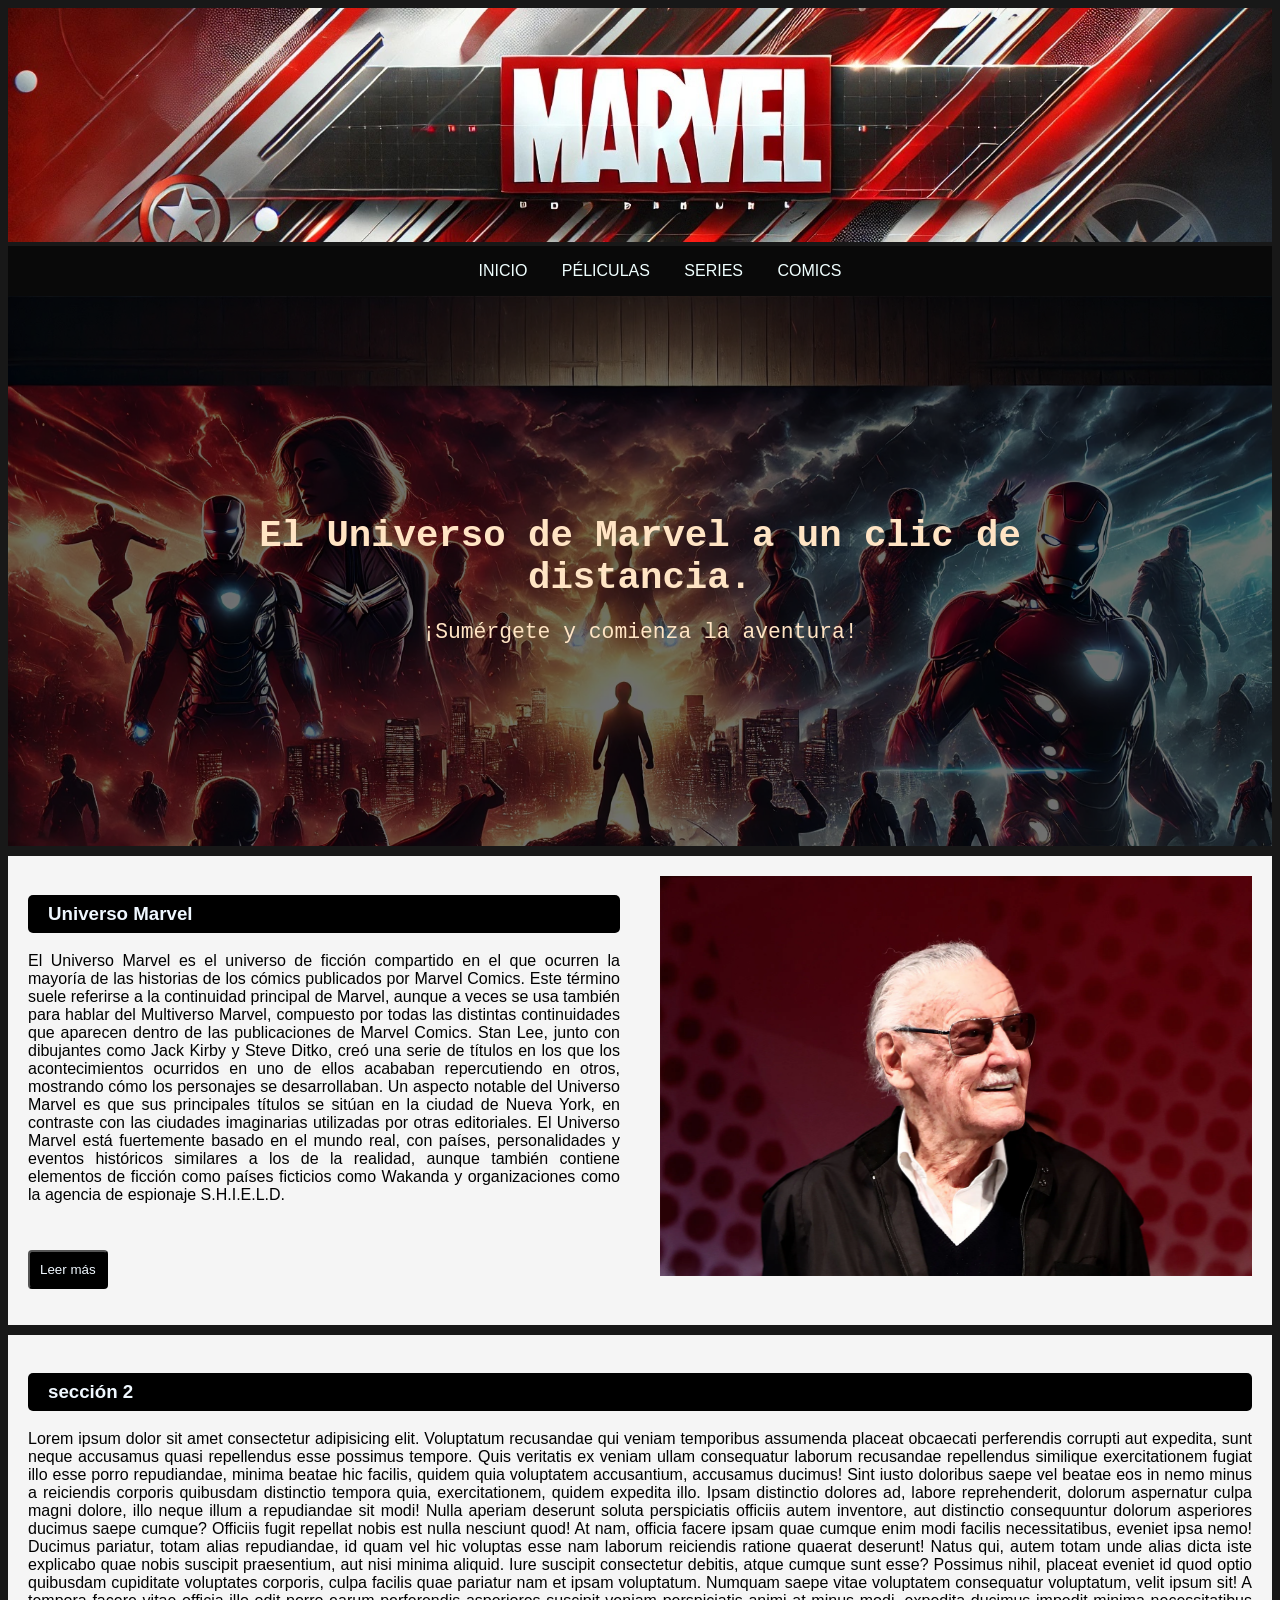
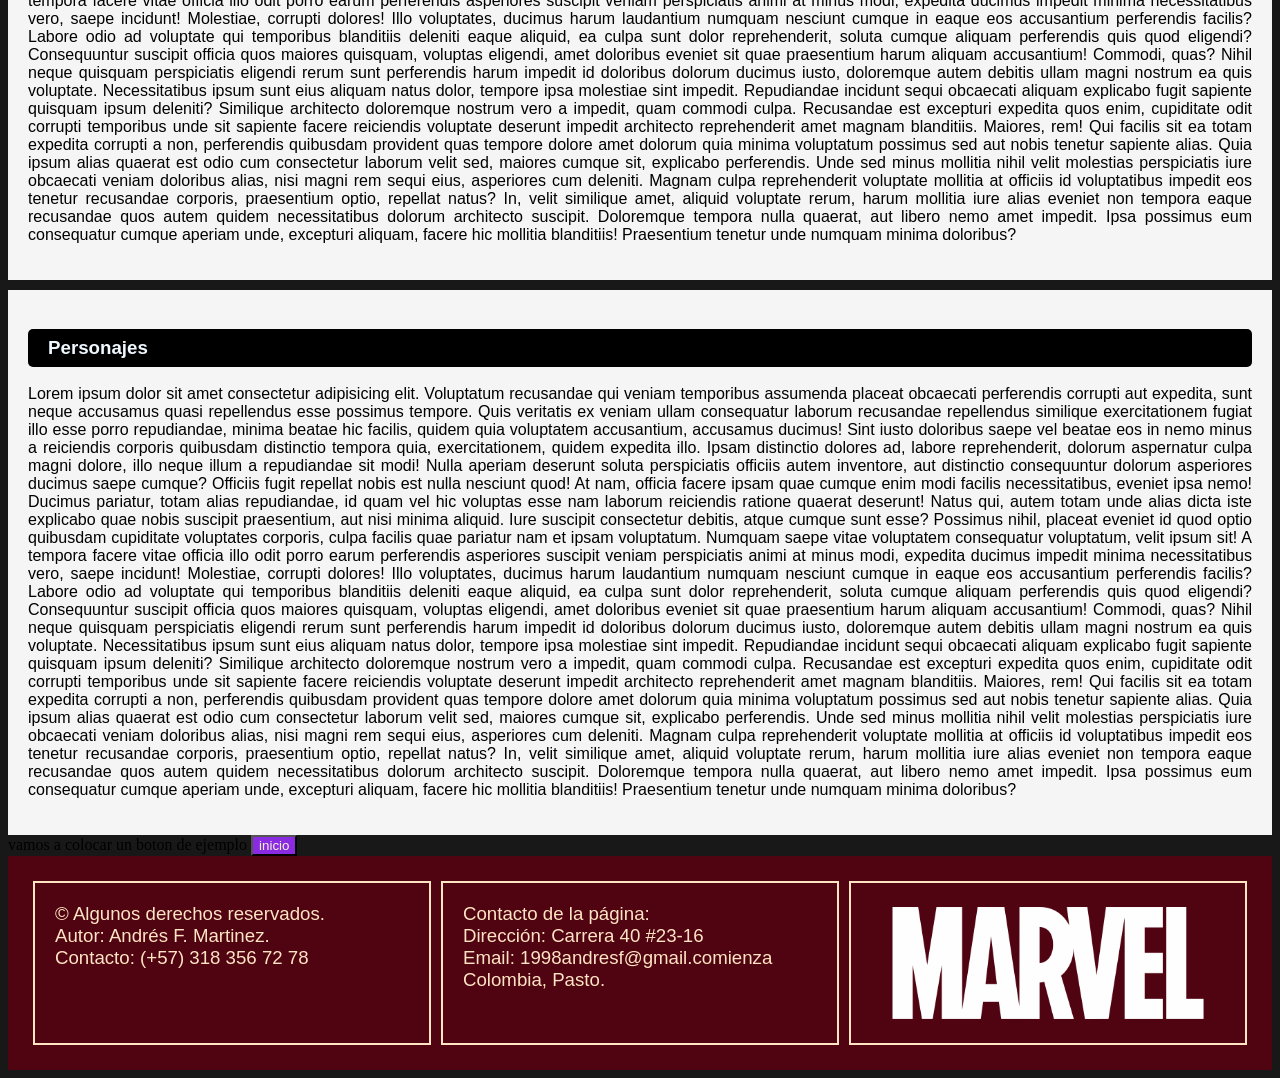
<file: index.html>
<!DOCTYPE html>
<!-- saved from url=(0032)http://127.0.0.1:5500/index.html -->
<html lang="es"><head><meta http-equiv="Content-Type" content="text/html; charset=UTF-8">
    
    <meta name="viewport" content="width=device-width, initial-scale=1.0">
    <meta name="autor" content="Andrés F Mt">
    <title>Marvel Univers</title>
    <!-- vamos agregar la sección de css-->
    <link rel="Stylesheet" href="./CSS/EST1.CSS"> <!--hoja de estilos para menús-->
    <link rel="Stylesheet" href="./CSS/EST2.CSS"> <!--hoja de estilOS Para banners-->
    <link rel="Stylesheet" href="./CSS/EST3.CSS"> <!--hoja de estilOS Para contenido-->
    <link rel="Stylesheet" href="./CSS/EST4.CSS">
    <link rel="icon" href="./IMAGENES/icono.png" type="image/png">
</head>
<body style="background-color: rgb(24, 24, 24);">
    <header> <!--cabecera del sitio web -->
        <div style="text-align: center;">
            <img src="./IMAGENES/CABECERA/cabecera.jpg" class="IMG" alt="logo"> 
        </div> 
        <!--Está sección es para crear los menús del sitio web-->
        <nav class="migapan">
            <ul class="menuprimario">
                <li><a href="index.html"> INICIO </a></li>
                <li><a href="avengers.html"> PÉLICULAS </a></li>
                <li><a href="series.html"> SERIES </a></li>
                <li><a href=""> COMICS </a></li>
            </ul>
        </nav>
    </header> <!-- fin de cabecera del sitio web -->

    <section> <!-- contenido del sitio web-->
        <section class="banner">
            <div class="contenidobaner">
                <h1>
                    El Universo de Marvel a un clic de distancia.
                </h1> 
                <p>¡Sumérgete y comienza la aventura! </p>
            </div>
        </section>
        <section> <!--primera sección del contenido-->
            <div class="contenido">
                <div class="conten1">
                    <h1> Universo Marvel</h1>
                    <p>
                        El Universo Marvel es el universo de ficción compartido en el que ocurren la mayoría de las historias de los cómics publicados por Marvel Comics. Este término suele referirse a la continuidad principal de Marvel, aunque a veces se usa también para hablar del Multiverso Marvel, compuesto por todas las distintas continuidades que aparecen dentro de las publicaciones de Marvel Comics.
                        Stan Lee, junto con dibujantes como Jack Kirby y Steve Ditko, creó una serie de títulos en los que los acontecimientos ocurridos en uno de ellos acababan repercutiendo en otros, mostrando cómo los personajes se desarrollaban.
                        Un aspecto notable del Universo Marvel es que sus principales títulos se sitúan en la ciudad de Nueva York, en contraste con las ciudades imaginarias utilizadas por otras editoriales.
                        El Universo Marvel está fuertemente basado en el mundo real, con países, personalidades y eventos históricos similares a los de la realidad, aunque también contiene elementos de ficción como países ficticios como Wakanda y organizaciones como la agencia de espionaje S.H.I.E.L.D.
                    </p>
                    <p>
                        <button class="btn_leer"> <a href="sec1.html"> Leer más </a></button>
                    </p>
                </div>
                <div class="conten2">
                    <img src="./IMAGENES/Stan Lee.webp" alt="autor_marvel" class="imagen">
                </div>
            </div>
        </section>
    
        <section>  <!--segunda sección del contenido-->
            <div class="contenido">
                <div class="conten3">
                    <h1> sección 2</h1>
                    <p>
                        Lorem ipsum dolor sit amet consectetur adipisicing elit. Voluptatum recusandae qui veniam temporibus assumenda placeat obcaecati perferendis corrupti aut expedita, sunt neque accusamus quasi repellendus esse possimus tempore. Quis veritatis ex veniam ullam consequatur laborum recusandae repellendus similique exercitationem fugiat illo esse porro repudiandae, minima beatae hic facilis, quidem quia voluptatem accusantium, accusamus ducimus! Sint iusto doloribus saepe vel beatae eos in nemo minus a reiciendis corporis quibusdam distinctio tempora quia, exercitationem, quidem expedita illo. Ipsam distinctio dolores ad, labore reprehenderit, dolorum aspernatur culpa magni dolore, illo neque illum a repudiandae sit modi! Nulla aperiam deserunt soluta perspiciatis officiis autem inventore, aut distinctio consequuntur dolorum asperiores ducimus saepe cumque? Officiis fugit repellat nobis est nulla nesciunt quod! At nam, officia facere ipsam quae cumque enim modi facilis necessitatibus, eveniet ipsa nemo! Ducimus pariatur, totam alias repudiandae, id quam vel hic voluptas esse nam laborum reiciendis ratione quaerat deserunt! Natus qui, autem totam unde alias dicta iste explicabo quae nobis suscipit praesentium, aut nisi minima aliquid. Iure suscipit consectetur debitis, atque cumque sunt esse? Possimus nihil, placeat eveniet id quod optio quibusdam cupiditate voluptates corporis, culpa facilis quae pariatur nam et ipsam voluptatum. Numquam saepe vitae voluptatem consequatur voluptatum, velit ipsum sit! A tempora facere vitae officia illo odit porro earum perferendis asperiores suscipit veniam perspiciatis animi at minus modi, expedita ducimus impedit minima necessitatibus vero, saepe incidunt! Molestiae, corrupti dolores! Illo voluptates, ducimus harum laudantium numquam nesciunt cumque in eaque eos accusantium perferendis facilis? Labore odio ad voluptate qui temporibus blanditiis deleniti eaque aliquid, ea culpa sunt dolor reprehenderit, soluta cumque aliquam perferendis quis quod eligendi? Consequuntur suscipit officia quos maiores quisquam, voluptas eligendi, amet doloribus eveniet sit quae praesentium harum aliquam accusantium! Commodi, quas? Nihil neque quisquam perspiciatis eligendi rerum sunt perferendis harum impedit id doloribus dolorum ducimus iusto, doloremque autem debitis ullam magni nostrum ea quis voluptate. Necessitatibus ipsum sunt eius aliquam natus dolor, tempore ipsa molestiae sint impedit. Repudiandae incidunt sequi obcaecati aliquam explicabo fugit sapiente quisquam ipsum deleniti? Similique architecto doloremque nostrum vero a impedit, quam commodi culpa. Recusandae est excepturi expedita quos enim, cupiditate odit corrupti temporibus unde sit sapiente facere reiciendis voluptate deserunt impedit architecto reprehenderit amet magnam blanditiis. Maiores, rem! Qui facilis sit ea totam expedita corrupti a non, perferendis quibusdam provident quas tempore dolore amet dolorum quia minima voluptatum possimus sed aut nobis tenetur sapiente alias. Quia ipsum alias quaerat est odio cum consectetur laborum velit sed, maiores cumque sit, explicabo perferendis. Unde sed minus mollitia nihil velit molestias perspiciatis iure obcaecati veniam doloribus alias, nisi magni rem sequi eius, asperiores cum deleniti. Magnam culpa reprehenderit voluptate mollitia at officiis id voluptatibus impedit eos tenetur recusandae corporis, praesentium optio, repellat natus? In, velit similique amet, aliquid voluptate rerum, harum mollitia iure alias eveniet non tempora eaque recusandae quos autem quidem necessitatibus dolorum architecto suscipit. Doloremque tempora nulla quaerat, aut libero nemo amet impedit. Ipsa possimus eum consequatur cumque aperiam unde, excepturi aliquam, facere hic mollitia blanditiis! Praesentium tenetur unde numquam minima doloribus?
                    </p>
                </div>
            </div>
        </section>
    
        <section>  <!--segunda sección del contenido-->
            <div class="contenido">
                <div class="conten3">
                    <h1> Personajes</h1>
                    <p>
                        Lorem ipsum dolor sit amet consectetur adipisicing elit. Voluptatum recusandae qui veniam temporibus assumenda placeat obcaecati perferendis corrupti aut expedita, sunt neque accusamus quasi repellendus esse possimus tempore. Quis veritatis ex veniam ullam consequatur laborum recusandae repellendus similique exercitationem fugiat illo esse porro repudiandae, minima beatae hic facilis, quidem quia voluptatem accusantium, accusamus ducimus! Sint iusto doloribus saepe vel beatae eos in nemo minus a reiciendis corporis quibusdam distinctio tempora quia, exercitationem, quidem expedita illo. Ipsam distinctio dolores ad, labore reprehenderit, dolorum aspernatur culpa magni dolore, illo neque illum a repudiandae sit modi! Nulla aperiam deserunt soluta perspiciatis officiis autem inventore, aut distinctio consequuntur dolorum asperiores ducimus saepe cumque? Officiis fugit repellat nobis est nulla nesciunt quod! At nam, officia facere ipsam quae cumque enim modi facilis necessitatibus, eveniet ipsa nemo! Ducimus pariatur, totam alias repudiandae, id quam vel hic voluptas esse nam laborum reiciendis ratione quaerat deserunt! Natus qui, autem totam unde alias dicta iste explicabo quae nobis suscipit praesentium, aut nisi minima aliquid. Iure suscipit consectetur debitis, atque cumque sunt esse? Possimus nihil, placeat eveniet id quod optio quibusdam cupiditate voluptates corporis, culpa facilis quae pariatur nam et ipsam voluptatum. Numquam saepe vitae voluptatem consequatur voluptatum, velit ipsum sit! A tempora facere vitae officia illo odit porro earum perferendis asperiores suscipit veniam perspiciatis animi at minus modi, expedita ducimus impedit minima necessitatibus vero, saepe incidunt! Molestiae, corrupti dolores! Illo voluptates, ducimus harum laudantium numquam nesciunt cumque in eaque eos accusantium perferendis facilis? Labore odio ad voluptate qui temporibus blanditiis deleniti eaque aliquid, ea culpa sunt dolor reprehenderit, soluta cumque aliquam perferendis quis quod eligendi? Consequuntur suscipit officia quos maiores quisquam, voluptas eligendi, amet doloribus eveniet sit quae praesentium harum aliquam accusantium! Commodi, quas? Nihil neque quisquam perspiciatis eligendi rerum sunt perferendis harum impedit id doloribus dolorum ducimus iusto, doloremque autem debitis ullam magni nostrum ea quis voluptate. Necessitatibus ipsum sunt eius aliquam natus dolor, tempore ipsa molestiae sint impedit. Repudiandae incidunt sequi obcaecati aliquam explicabo fugit sapiente quisquam ipsum deleniti? Similique architecto doloremque nostrum vero a impedit, quam commodi culpa. Recusandae est excepturi expedita quos enim, cupiditate odit corrupti temporibus unde sit sapiente facere reiciendis voluptate deserunt impedit architecto reprehenderit amet magnam blanditiis. Maiores, rem! Qui facilis sit ea totam expedita corrupti a non, perferendis quibusdam provident quas tempore dolore amet dolorum quia minima voluptatum possimus sed aut nobis tenetur sapiente alias. Quia ipsum alias quaerat est odio cum consectetur laborum velit sed, maiores cumque sit, explicabo perferendis. Unde sed minus mollitia nihil velit molestias perspiciatis iure obcaecati veniam doloribus alias, nisi magni rem sequi eius, asperiores cum deleniti. Magnam culpa reprehenderit voluptate mollitia at officiis id voluptatibus impedit eos tenetur recusandae corporis, praesentium optio, repellat natus? In, velit similique amet, aliquid voluptate rerum, harum mollitia iure alias eveniet non tempora eaque recusandae quos autem quidem necessitatibus dolorum architecto suscipit. Doloremque tempora nulla quaerat, aut libero nemo amet impedit. Ipsa possimus eum consequatur cumque aperiam unde, excepturi aliquam, facere hic mollitia blanditiis! Praesentium tenetur unde numquam minima doloribus?
                    </p>
                </div>
            </div>
        </section>
        <section>
            vamos a colocar un boton de ejemplo
            <button class="btn">
                inicio
            </button>
        </section>

    </section> <!-- fin contenido del sitio web -->
    
   <footer class="foterinfo"><!-- footer del web site-->
    <div class="c_foter">
        © Algunos derechos reservados. 
        <br>Autor: Andrés F. Martinez.
        <br>Contacto: (+57) 318 356 72 78
    </div>
    <div class="c_foter">
        Contacto de la página:
        <br> Dirección: Carrera 40 #23-16
        <br> Email: 1998andresf@gmail.comienza
        <br> Colombia, Pasto.
    </div>
    <div class="c_foter2">
    </div>
   </footer> <!-- Fin footer del web site-->
</body>
</html>
</file>
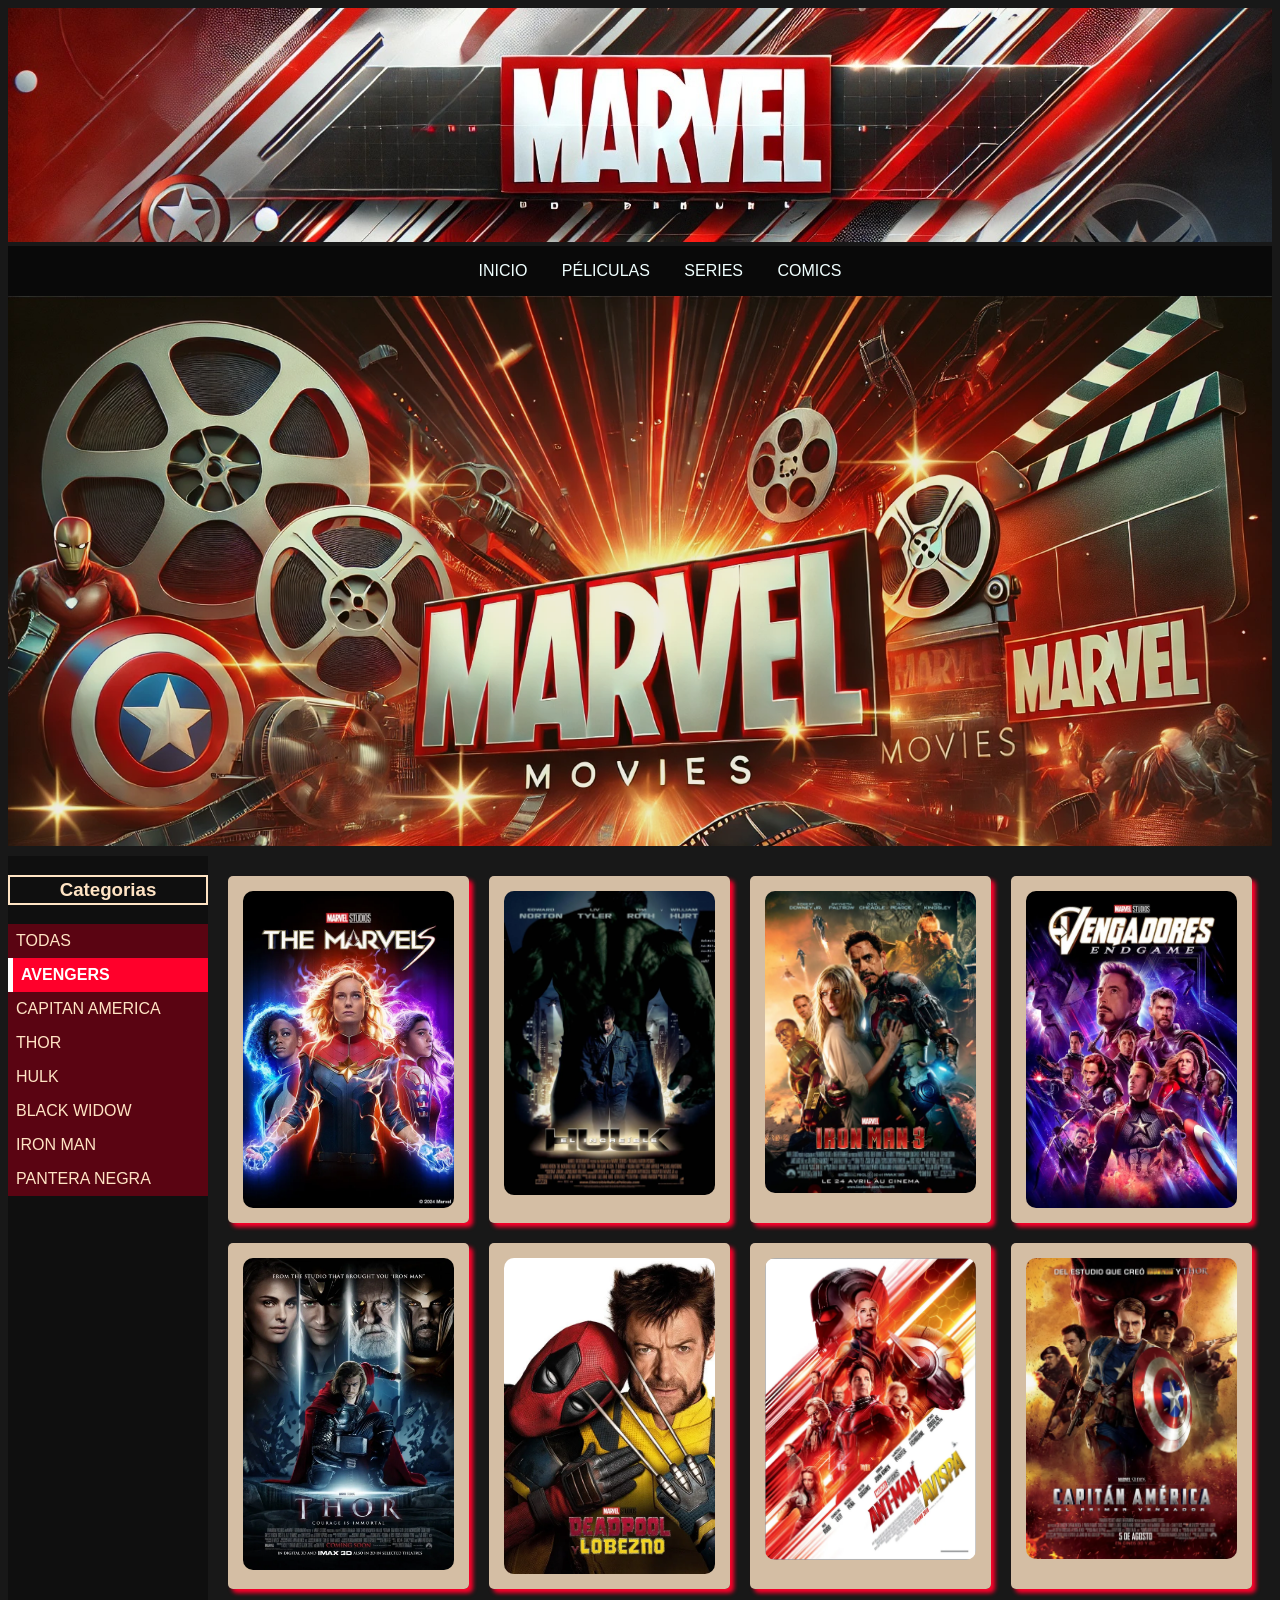
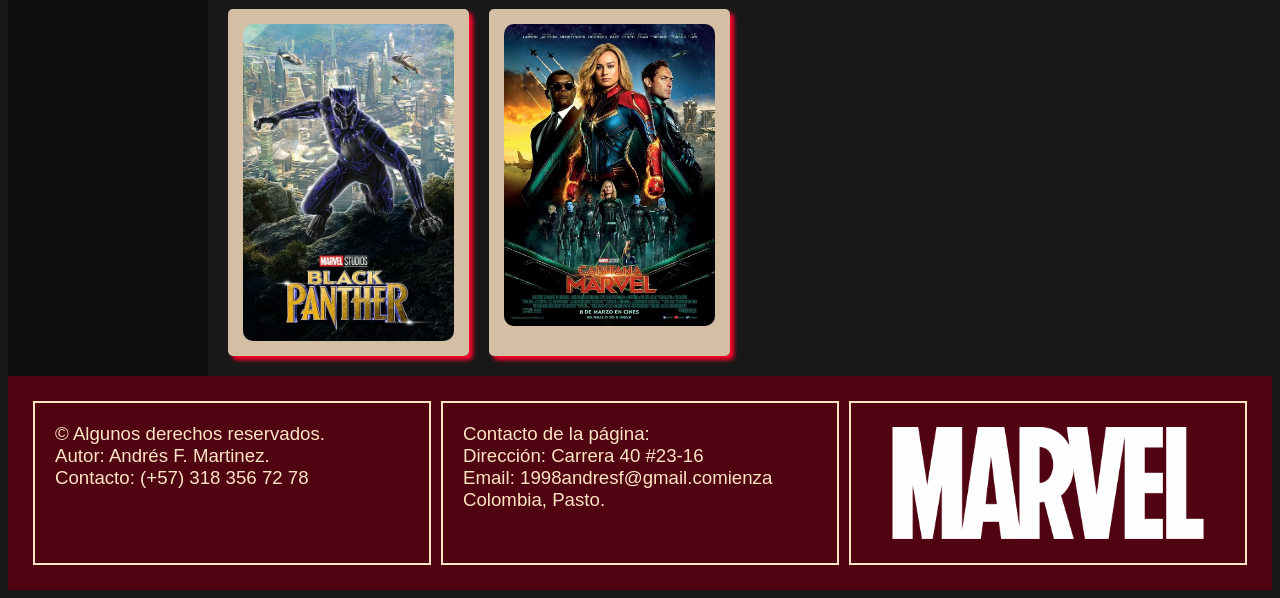
<file: avengers.html>
<!DOCTYPE html>
<!-- saved from url=(0032)http://127.0.0.1:5500/index.html -->
<html lang="es"><head><meta http-equiv="Content-Type" content="text/html; charset=UTF-8">
    
    <meta name="viewport" content="width=device-width, initial-scale=1.0">
    <meta name="autor" content="Andrés F Mt">
    <title>Marvel Univers</title>
    <!-- vamos agregar la sección de css-->
    <link rel="Stylesheet" href="./CSS/EST1.CSS"> <!--hoja de estilos para menús-->
    <link rel="Stylesheet" href="./CSS/EST2.CSS"> <!--hoja de estilOS Para banners-->
    <link rel="Stylesheet" href="./CSS/EST3.CSS"> <!--hoja de estilOS Para contenido-->
    <link rel="Stylesheet" href="./CSS/EST4.CSS">
    <link rel="icon" href="./IMAGENES/icono.png" type="image/png">
</head>
<body style="background-color: rgb(24, 24, 24);">
    <header> <!--Cabecera del sitio web-->
        <div style="text-align: center;">
            <img src="./IMAGENES/CABECERA/cabecera.jpg" class="IMG" alt="logo"> 
        </div> 
        <!--Está sección es para crear los menús del sitio web-->
        <nav class="migapan">
            <ul class="menuprimario">
                <li><a href="index.html"> INICIO </a></li>
                <li><a href="avengers.html"> PÉLICULAS </a></li>
                <li><a href="series.html"> SERIES </a></li>
                <li><a href=""> COMICS </a></li>
            </ul>
        </nav>
    </header> <!-- fin de cabecera del sitio web -->

    <section> <!-- contenido del sitio web-->
        <section class="bannerP">
            <div class="contenidobanerP">
                <!-- <h1>
                    El Universo de Marvel a un clic de distancia.
                </h1> 
                <p>¡Sumérgete y comienza la aventura! </p> -->
            </div>
        </section>
        <div class="contenido_peli">
        <div class="contenedor"><!--Menú secundario-->
            <div class="menusecundario">
                <ul> <h3>Categorias</h3>
                    <li><a href="peliculas.html" class="foco" tabindex="0">TODAS</a></li>
                    <li><a href="avengers.html" class="foco activo" tabindex="0" >AVENGERS</a></li>
                    <li><a href="capitanam.html" class="foco" tabindex="0">CAPITAN AMERICA</a></li>
                    <li><a href="thor.html" class="foco" tabindex="0">THOR</a></li>
                    <li><a href="hulk.html" class="foco" tabindex="0">HULK</a></li>
                    <li><a href="" class="foco" tabindex="0">BLACK WIDOW</a></li>
                    <li><a href="" class="foco" tabindex="0">IRON MAN</a></li>
                    <li><a href="" class="foco" tabindex="0">PANTERA NEGRA</a></li>
                </ul>
            </div>    
        </div> <!--fin del Menú secundario-->
        <div class="cuadricula">
            <div class="item"> <!--galeria-->
                <a href=""> <img src="./IMAGENES/PELICULAS/peli1.webp" alt="Imagen1"> </a>
                <div class="descripcion">
                    <h4> NOMBRE ITEM </h4>
                    <P>
                        Lorem ipsum dolor sit amet consectetur adipisicing elit. Autem illo architecto amet ratione deleniti delectus.
                    </P>
                </div>
            </div>
            <div class="item"> <!--galeria-->
                <a href=""> <img src="./IMAGENES/PELICULAS/peli2.webp" alt="Imagen2"> </a>
                <div class="descripcion">
                    <h4> NOMBRE ITEM </h4>
                    <P>
                        Lorem ipsum dolor sit amet consectetur adipisicing elit. Autem illo architecto amet ratione deleniti delectus.
                    </P>
                </div>
            </div>
            <div class="item"> <!--galeria-->
                <a href=""> <img src="./IMAGENES/PELICULAS/peli3.webp" alt="Imagen3"> </a>
                <div class="descripcion">
                    <h4> NOMBRE ITEM </h4>
                    <P>
                        Lorem ipsum dolor sit amet consectetur adipisicing elit. Autem illo architecto amet ratione deleniti delectus.
                    </P>
                </div>
            </div>
            <div class="item"> <!--galeria-->
                <a href=""> <img src="./IMAGENES/PELICULAS/peli4.webp" alt="Imagen4"> </a>
                <div class="descripcion">
                    <h4> NOMBRE ITEM </h4>
                    <P>
                        Lorem ipsum dolor sit amet consectetur adipisicing elit. Autem illo architecto amet ratione deleniti delectus.
                    </P>
                </div>
            </div>
            <div class="item"> <!--galeria-->
                <a href=""> <img src="./IMAGENES/PELICULAS/peli5.webp" alt="Imagen5"> </a>
                <div class="descripcion">
                    <h4> NOMBRE ITEM </h4>
                    <P>
                        Lorem ipsum dolor sit amet consectetur adipisicing elit. Autem illo architecto amet ratione deleniti delectus.
                    </P>
                </div>
            </div>
            <div class="item"> <!--galeria-->
                <a href=""> <img src="./IMAGENES/PELICULAS/peli6.webp" alt="Imagen6"> </a>
                <div class="descripcion">
                    <h4> NOMBRE ITEM </h4>
                    <P>
                        Lorem ipsum dolor sit amet consectetur adipisicing elit. Autem illo architecto amet ratione deleniti delectus.
                    </P>
                </div>
            </div>
            <div class="item"> <!--galeria-->
                <a href=""> <img src="./IMAGENES/PELICULAS/peli7.webp" alt="Imagen7"> </a>
                <div class="descripcion" style="color: aqua;">
                    <h4> NOMBRE ITEM </h4>
                    <P>
                        
                        Lorem ipsum dolor sit amet consectetur adipisicing elit. Autem illo architecto amet ratione deleniti delectus.
                    </P>
                </div>
            </div>
            <div class="item"> <!--galeria-->
                <a href=""> <img src="./IMAGENES/PELICULAS/peli8.webp" alt="Imagen8"> </a>
                <div class="descripcion">
                    <h4> NOMBRE ITEM </h4>
                    <P>
                        Lorem ipsum dolor sit amet consectetur adipisicing elit. Autem illo architecto amet ratione deleniti delectus.
                    </P>
                </div>
            </div>
            <div class="item"> <!--galeria-->
                <a href=""> <img src="./IMAGENES/PELICULAS/peli9.webp" alt="Imagen9"> </a>
                <div class="descripcion">
                    <h4> NOMBRE ITEM </h4>
                    <P>
                        Lorem ipsum dolor sit amet consectetur adipisicing elit. Autem illo architecto amet ratione deleniti delectus.
                    </P>
                </div>
            </div>
            <div class="item"> <!--galeria-->
                <a href=""> <img src="./IMAGENES/PELICULAS/peli10.webp" alt="Imagen10"> </a>
                <div class="descripcion">
                    <h4> NOMBRE ITEM </h4>
                    <P>
                        Lorem ipsum dolor sit amet consectetur adipisicing elit. Autem illo architecto amet ratione deleniti delectus.
                    </P>
                </div>
            </div>
        </div>
    </div>

    </section>  <!-- fin contenido del sitio web -->
    <footer class="foterinfo"><!-- footer del web site-->
        <div class="c_foter">
            © Algunos derechos reservados. 
            <br>Autor: Andrés F. Martinez.
            <br>Contacto: (+57) 318 356 72 78
        </div>
        <div class="c_foter">
            Contacto de la página:
            <br> Dirección: Carrera 40 #23-16
            <br> Email: 1998andresf@gmail.comienza
            <br> Colombia, Pasto.
        </div>
        <div class="c_foter2">
        </div>
    </footer> <!-- Fin footer del web site-->
</body>
</html>
</file>
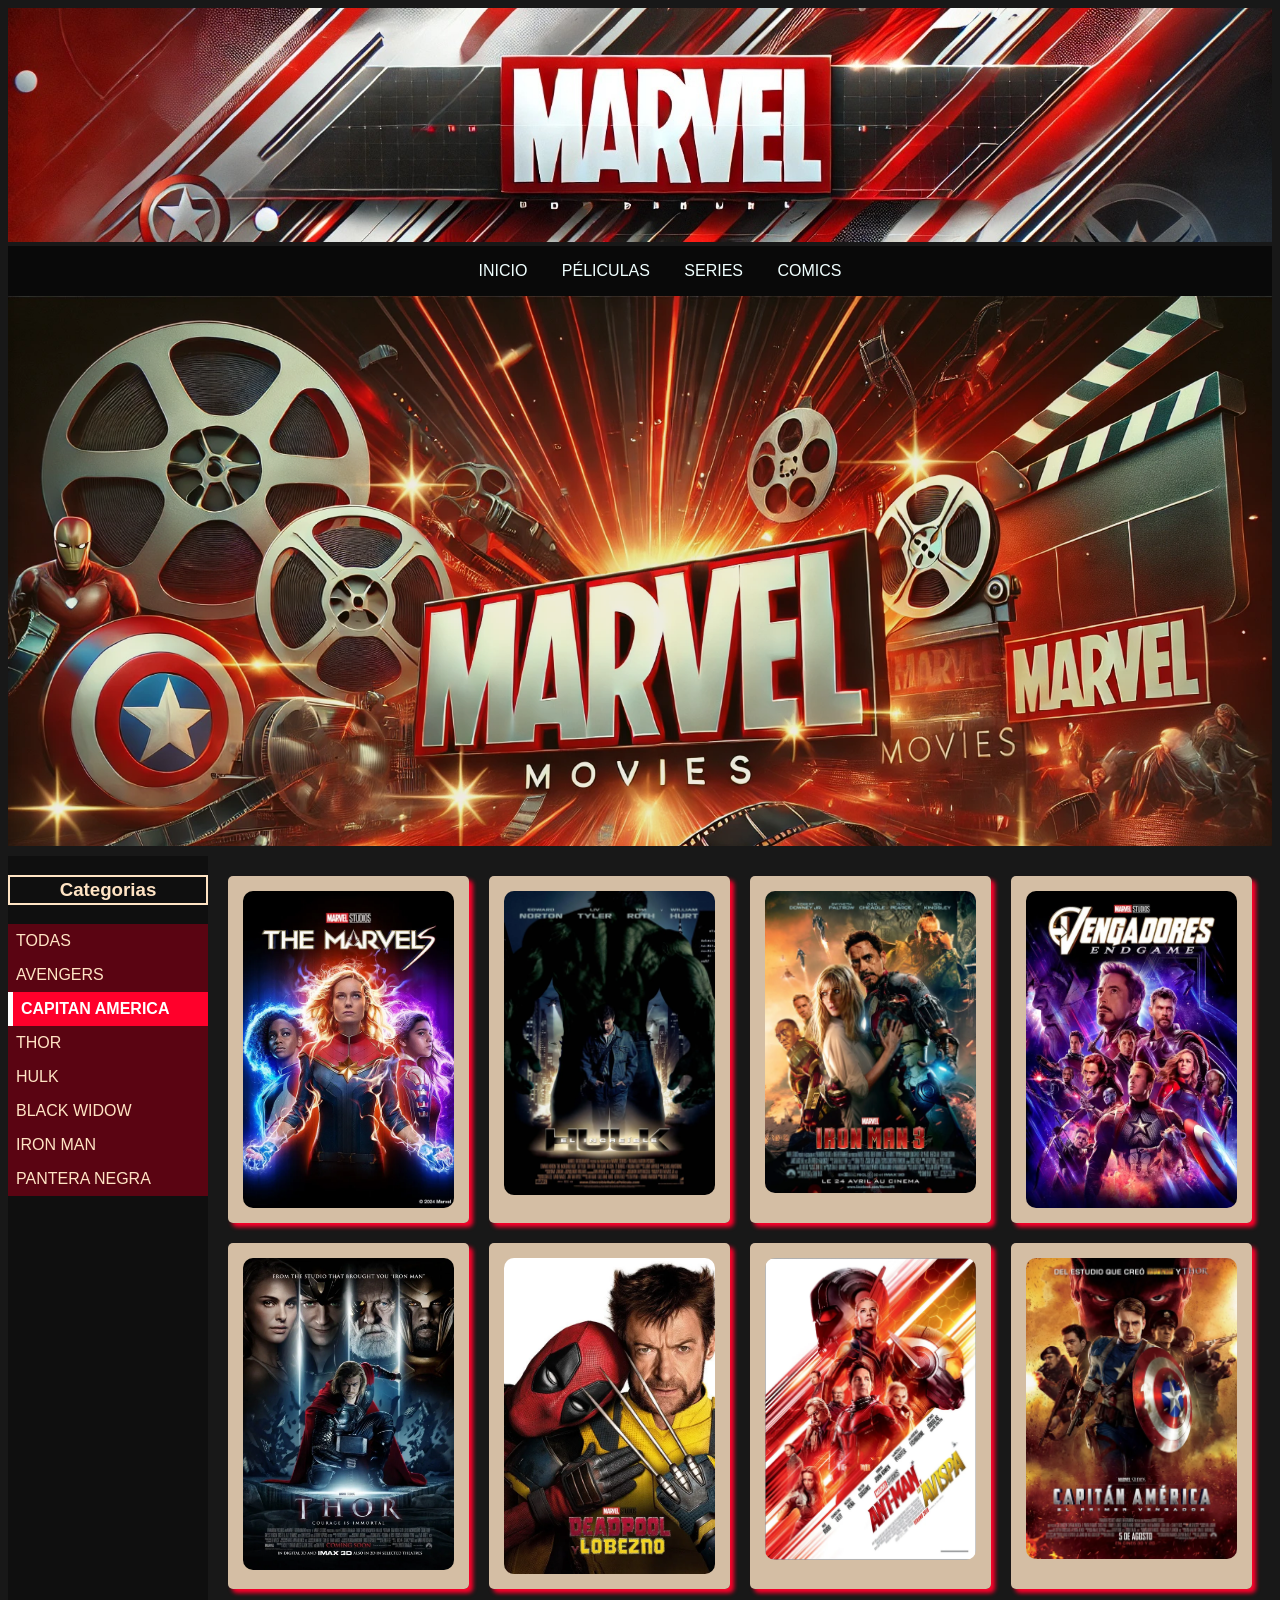
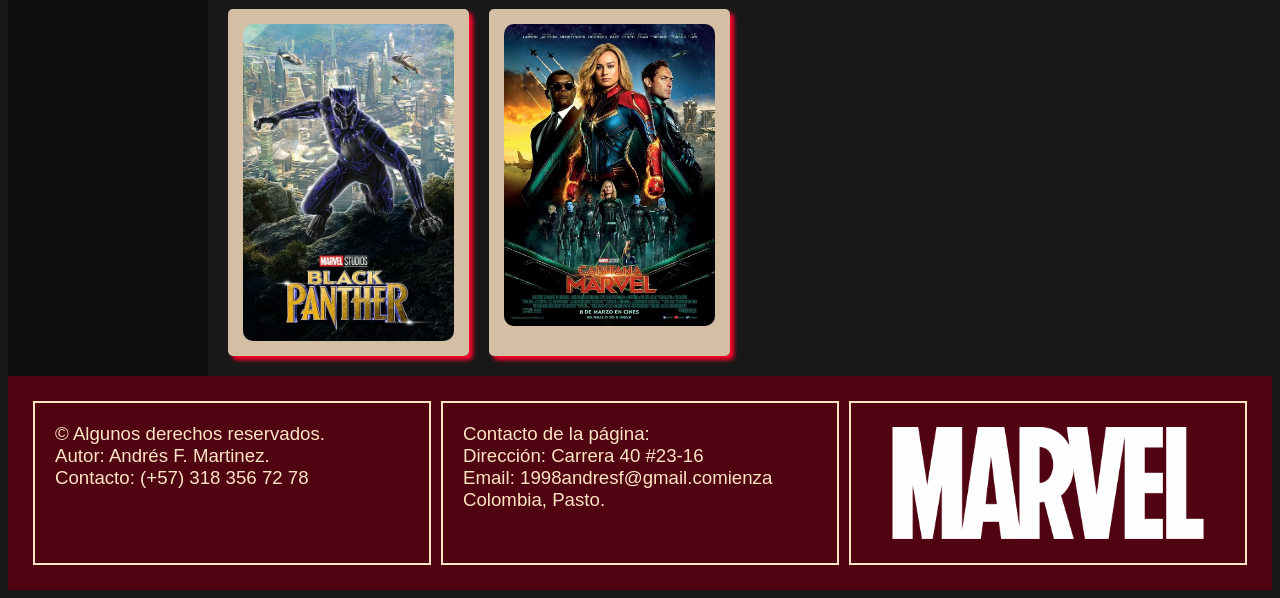
<file: capitanam.html>
<!DOCTYPE html>
<!-- saved from url=(0032)http://127.0.0.1:5500/index.html -->
<html lang="es"><head><meta http-equiv="Content-Type" content="text/html; charset=UTF-8">
    
    <meta name="viewport" content="width=device-width, initial-scale=1.0">
    <meta name="autor" content="Andrés F Mt">
    <title>Marvel Univers</title>
    <!-- vamos agregar la sección de css-->
    <link rel="Stylesheet" href="./CSS/EST1.CSS"> <!--hoja de estilos para menús-->
    <link rel="Stylesheet" href="./CSS/EST2.CSS"> <!--hoja de estilOS Para banners-->
    <link rel="Stylesheet" href="./CSS/EST3.CSS"> <!--hoja de estilOS Para contenido-->
    <link rel="Stylesheet" href="./CSS/EST4.CSS">
    <link rel="icon" href="./IMAGENES/icono.png" type="image/png">
</head>
<body style="background-color: rgb(24, 24, 24);">
    <header> <!--Cabecera del sitio web-->
        <div style="text-align: center;">
            <img src="./IMAGENES/CABECERA/cabecera.jpg" class="IMG" alt="logo"> 
        </div> 
        <!--Está sección es para crear los menús del sitio web-->
        <nav class="migapan">
            <ul class="menuprimario">
                <li><a href="index.html"> INICIO </a></li>
                <li><a href="avengers.html"> PÉLICULAS </a></li>
                <li><a href="series.html"> SERIES </a></li>
                <li><a href=""> COMICS </a></li>
            </ul>
        </nav>
    </header> <!-- fin de cabecera del sitio web -->

    <section> <!-- contenido del sitio web-->
        <section class="bannerP">
            <div class="contenidobanerP">
                <!-- <h1>
                    El Universo de Marvel a un clic de distancia.
                </h1> 
                <p>¡Sumérgete y comienza la aventura! </p> -->
            </div>
        </section>
        <div class="contenido_peli">
        <div class="contenedor"><!--Menú secundario-->
            <div class="menusecundario">
                <ul> <h3>Categorias</h3>
                    <li><a href="peliculas.html" class="foco" tabindex="0">TODAS</a></li>
                    <li><a href="avengers.html" class="foco" tabindex="0" >AVENGERS</a></li>
                    <li><a href="capitanam.html" class="foco activo" tabindex="0">CAPITAN AMERICA</a></li>
                    <li><a href="thor.html" class="foco" tabindex="0">THOR</a></li>
                    <li><a href="hulk.html" class="foco" tabindex="0">HULK</a></li>
                    <li><a href="" class="foco" tabindex="0">BLACK WIDOW</a></li>
                    <li><a href="" class="foco" tabindex="0">IRON MAN</a></li>
                    <li><a href="" class="foco" tabindex="0">PANTERA NEGRA</a></li>
                </ul>
            </div>    
        </div> <!--fin del Menú secundario-->
        <div class="cuadricula">
            <div class="item"> <!--galeria-->
                <a href=""> <img src="./IMAGENES/PELICULAS/peli1.webp" alt="Imagen1"> </a>
                <div class="descripcion">
                    <h4> NOMBRE ITEM </h4>
                    <P>
                        Lorem ipsum dolor sit amet consectetur adipisicing elit. Autem illo architecto amet ratione deleniti delectus.
                    </P>
                </div>
            </div>
            <div class="item"> <!--galeria-->
                <a href=""> <img src="./IMAGENES/PELICULAS/peli2.webp" alt="Imagen2"> </a>
                <div class="descripcion">
                    <h4> NOMBRE ITEM </h4>
                    <P>
                        Lorem ipsum dolor sit amet consectetur adipisicing elit. Autem illo architecto amet ratione deleniti delectus.
                    </P>
                </div>
            </div>
            <div class="item"> <!--galeria-->
                <a href=""> <img src="./IMAGENES/PELICULAS/peli3.webp" alt="Imagen3"> </a>
                <div class="descripcion">
                    <h4> NOMBRE ITEM </h4>
                    <P>
                        Lorem ipsum dolor sit amet consectetur adipisicing elit. Autem illo architecto amet ratione deleniti delectus.
                    </P>
                </div>
            </div>
            <div class="item"> <!--galeria-->
                <a href=""> <img src="./IMAGENES/PELICULAS/peli4.webp" alt="Imagen4"> </a>
                <div class="descripcion">
                    <h4> NOMBRE ITEM </h4>
                    <P>
                        Lorem ipsum dolor sit amet consectetur adipisicing elit. Autem illo architecto amet ratione deleniti delectus.
                    </P>
                </div>
            </div>
            <div class="item"> <!--galeria-->
                <a href=""> <img src="./IMAGENES/PELICULAS/peli5.webp" alt="Imagen5"> </a>
                <div class="descripcion">
                    <h4> NOMBRE ITEM </h4>
                    <P>
                        Lorem ipsum dolor sit amet consectetur adipisicing elit. Autem illo architecto amet ratione deleniti delectus.
                    </P>
                </div>
            </div>
            <div class="item"> <!--galeria-->
                <a href=""> <img src="./IMAGENES/PELICULAS/peli6.webp" alt="Imagen6"> </a>
                <div class="descripcion">
                    <h4> NOMBRE ITEM </h4>
                    <P>
                        Lorem ipsum dolor sit amet consectetur adipisicing elit. Autem illo architecto amet ratione deleniti delectus.
                    </P>
                </div>
            </div>
            <div class="item"> <!--galeria-->
                <a href=""> <img src="./IMAGENES/PELICULAS/peli7.webp" alt="Imagen7"> </a>
                <div class="descripcion" style="color: aqua;">
                    <h4> NOMBRE ITEM </h4>
                    <P>
                        
                        Lorem ipsum dolor sit amet consectetur adipisicing elit. Autem illo architecto amet ratione deleniti delectus.
                    </P>
                </div>
            </div>
            <div class="item"> <!--galeria-->
                <a href=""> <img src="./IMAGENES/PELICULAS/peli8.webp" alt="Imagen8"> </a>
                <div class="descripcion">
                    <h4> NOMBRE ITEM </h4>
                    <P>
                        Lorem ipsum dolor sit amet consectetur adipisicing elit. Autem illo architecto amet ratione deleniti delectus.
                    </P>
                </div>
            </div>
            <div class="item"> <!--galeria-->
                <a href=""> <img src="./IMAGENES/PELICULAS/peli9.webp" alt="Imagen9"> </a>
                <div class="descripcion">
                    <h4> NOMBRE ITEM </h4>
                    <P>
                        Lorem ipsum dolor sit amet consectetur adipisicing elit. Autem illo architecto amet ratione deleniti delectus.
                    </P>
                </div>
            </div>
            <div class="item"> <!--galeria-->
                <a href=""> <img src="./IMAGENES/PELICULAS/peli10.webp" alt="Imagen10"> </a>
                <div class="descripcion">
                    <h4> NOMBRE ITEM </h4>
                    <P>
                        Lorem ipsum dolor sit amet consectetur adipisicing elit. Autem illo architecto amet ratione deleniti delectus.
                    </P>
                </div>
            </div>
        </div>
    </div>


    </section>  <!-- fin contenido del sitio web -->
    <footer class="foterinfo"><!-- footer del web site-->
        <div class="c_foter">
            © Algunos derechos reservados. 
            <br>Autor: Andrés F. Martinez.
            <br>Contacto: (+57) 318 356 72 78
        </div>
        <div class="c_foter">
            Contacto de la página:
            <br> Dirección: Carrera 40 #23-16
            <br> Email: 1998andresf@gmail.comienza
            <br> Colombia, Pasto.
        </div>
        <div class="c_foter2">
        </div>
    </footer> <!-- Fin footer del web site-->
</body>
</html>
</file>
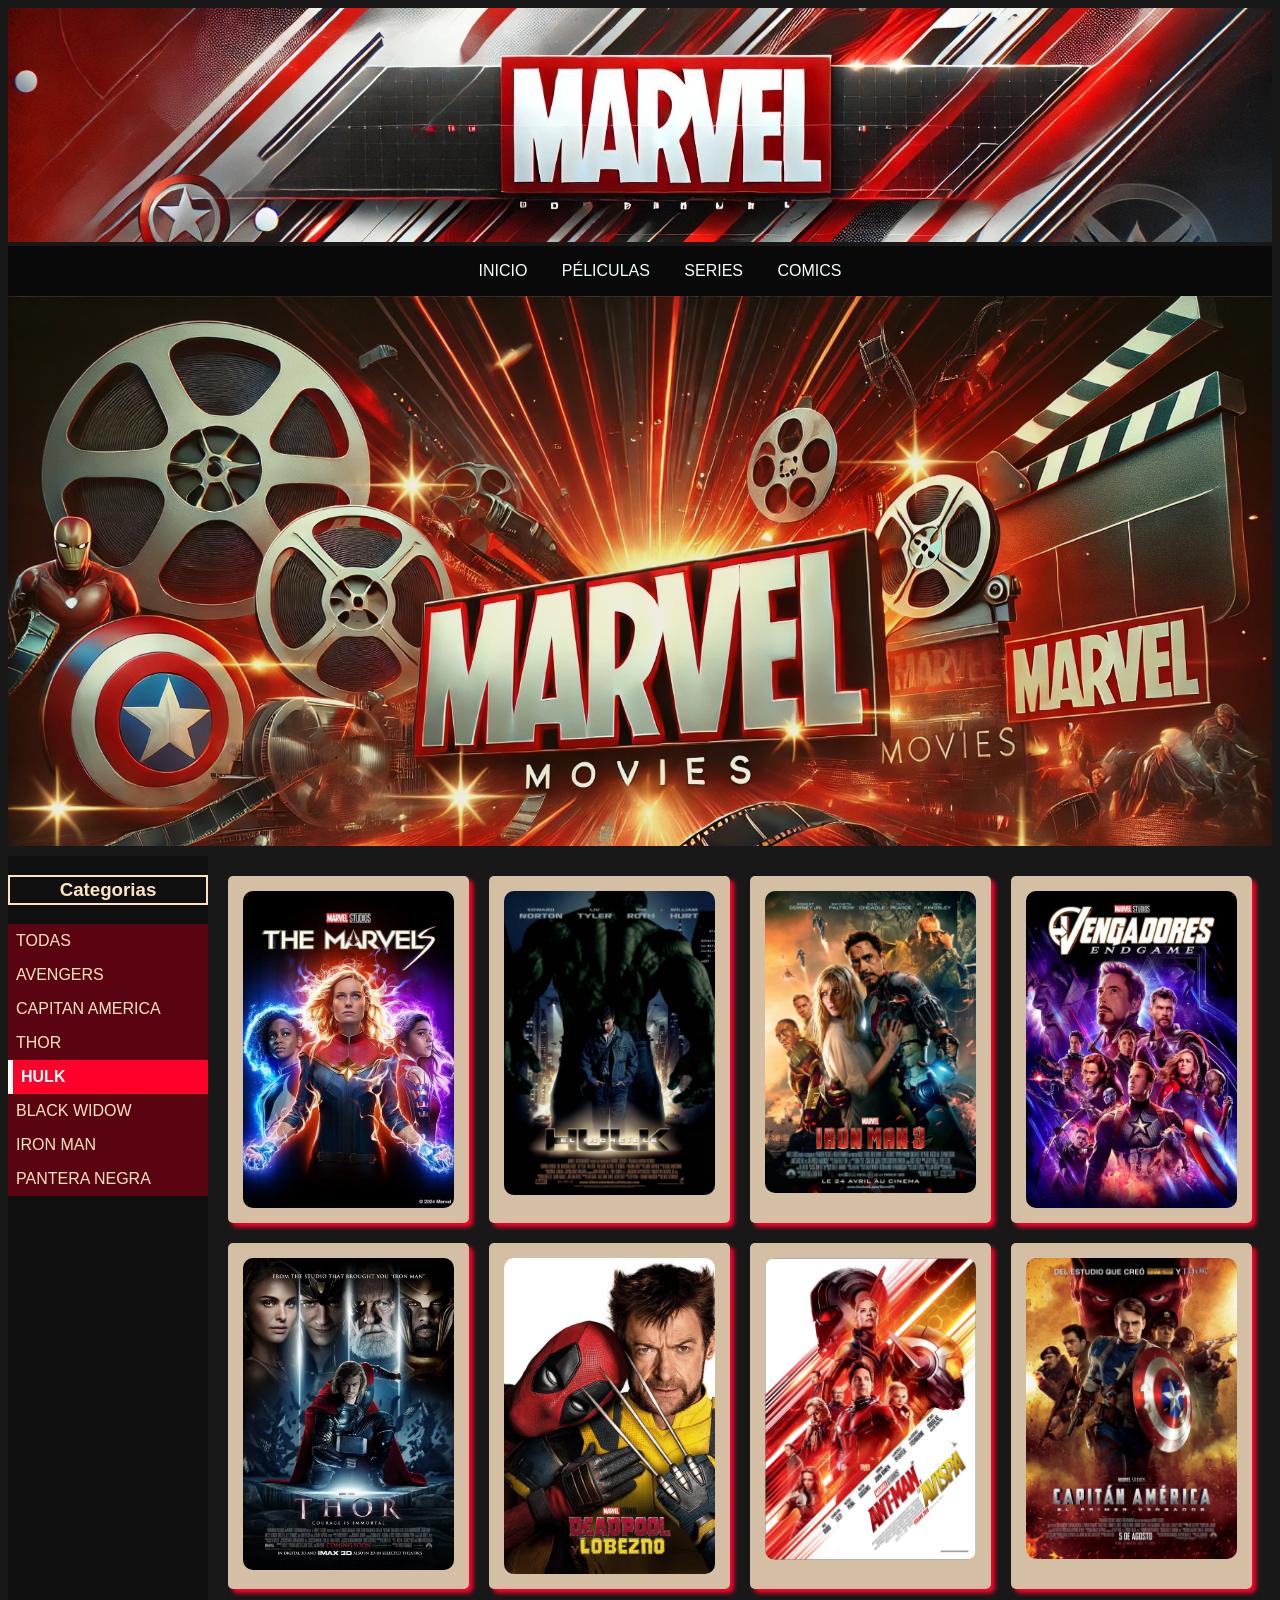
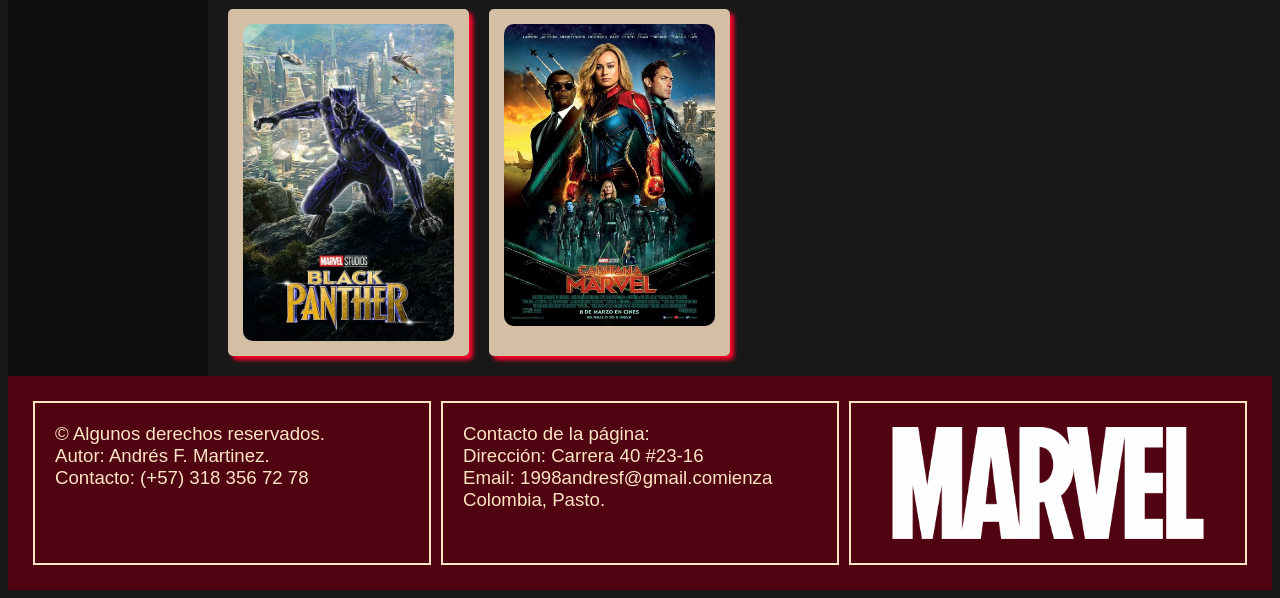
<file: hulk.html>
<!DOCTYPE html>
<!-- saved from url=(0032)http://127.0.0.1:5500/index.html -->
<html lang="es"><head><meta http-equiv="Content-Type" content="text/html; charset=UTF-8">
    
    <meta name="viewport" content="width=device-width, initial-scale=1.0">
    <meta name="autor" content="Andrés F Mt">
    <title>Marvel Univers</title>
    <!-- vamos agregar la sección de css-->
    <link rel="Stylesheet" href="./CSS/EST1.CSS"> <!--hoja de estilos para menús-->
    <link rel="Stylesheet" href="./CSS/EST2.CSS"> <!--hoja de estilOS Para banners-->
    <link rel="Stylesheet" href="./CSS/EST3.CSS"> <!--hoja de estilOS Para contenido-->
    <link rel="Stylesheet" href="./CSS/EST4.CSS">
    <link rel="icon" href="./IMAGENES/icono.png" type="image/png">
</head>
<body style="background-color: rgb(24, 24, 24);">
    <header> <!--Cabecera del sitio web-->
        <div style="text-align: center;">
            <img src="./IMAGENES/CABECERA/cabecera.jpg" class="IMG" alt="logo"> 
        </div> 
        <!--Está sección es para crear los menús del sitio web-->
        <nav class="migapan">
            <ul class="menuprimario">
                <li><a href="index.html"> INICIO </a></li>
                <li><a href="avengers.html"> PÉLICULAS </a></li>
                <li><a href="series.html"> SERIES </a></li>
                <li><a href=""> COMICS </a></li>
            </ul>
        </nav>
    </header> <!-- fin de cabecera del sitio web -->

    <section> <!-- contenido del sitio web-->
        <section class="bannerP">
            <div class="contenidobanerP">
                <!-- <h1>
                    El Universo de Marvel a un clic de distancia.
                </h1> 
                <p>¡Sumérgete y comienza la aventura! </p> -->
            </div>
        </section>
        <div class="contenido_peli">
        <div class="contenedor"><!--Menú secundario-->
            <div class="menusecundario">
                <ul> <h3>Categorias</h3>
                    <li><a href="peliculas.html" class="foco" tabindex="0">TODAS</a></li>
                    <li><a href="avengers.html" class="foco" tabindex="0" >AVENGERS</a></li>
                    <li><a href="capitanam.html" class="foco" tabindex="0">CAPITAN AMERICA</a></li>
                    <li><a href="thor.html" class="foco" tabindex="0">THOR</a></li>
                    <li><a href="hulk.html" class="foco activo" tabindex="0">HULK</a></li>
                    <li><a href="" class="foco" tabindex="0">BLACK WIDOW</a></li>
                    <li><a href="" class="foco" tabindex="0">IRON MAN</a></li>
                    <li><a href="" class="foco" tabindex="0">PANTERA NEGRA</a></li>
                </ul>
            </div>    
        </div> <!--fin del Menú secundario-->
        <div class="cuadricula">
            <div class="item"> <!--galeria-->
                <a href=""> <img src="./IMAGENES/PELICULAS/peli1.webp" alt="Imagen1"> </a>
                <div class="descripcion">
                    <h4> NOMBRE ITEM </h4>
                    <P>
                        Lorem ipsum dolor sit amet consectetur adipisicing elit. Autem illo architecto amet ratione deleniti delectus.
                    </P>
                </div>
            </div>
            <div class="item"> <!--galeria-->
                <a href=""> <img src="./IMAGENES/PELICULAS/peli2.webp" alt="Imagen2"> </a>
                <div class="descripcion">
                    <h4> NOMBRE ITEM </h4>
                    <P>
                        Lorem ipsum dolor sit amet consectetur adipisicing elit. Autem illo architecto amet ratione deleniti delectus.
                    </P>
                </div>
            </div>
            <div class="item"> <!--galeria-->
                <a href=""> <img src="./IMAGENES/PELICULAS/peli3.webp" alt="Imagen3"> </a>
                <div class="descripcion">
                    <h4> NOMBRE ITEM </h4>
                    <P>
                        Lorem ipsum dolor sit amet consectetur adipisicing elit. Autem illo architecto amet ratione deleniti delectus.
                    </P>
                </div>
            </div>
            <div class="item"> <!--galeria-->
                <a href=""> <img src="./IMAGENES/PELICULAS/peli4.webp" alt="Imagen4"> </a>
                <div class="descripcion">
                    <h4> NOMBRE ITEM </h4>
                    <P>
                        Lorem ipsum dolor sit amet consectetur adipisicing elit. Autem illo architecto amet ratione deleniti delectus.
                    </P>
                </div>
            </div>
            <div class="item"> <!--galeria-->
                <a href=""> <img src="./IMAGENES/PELICULAS/peli5.webp" alt="Imagen5"> </a>
                <div class="descripcion">
                    <h4> NOMBRE ITEM </h4>
                    <P>
                        Lorem ipsum dolor sit amet consectetur adipisicing elit. Autem illo architecto amet ratione deleniti delectus.
                    </P>
                </div>
            </div>
            <div class="item"> <!--galeria-->
                <a href=""> <img src="./IMAGENES/PELICULAS/peli6.webp" alt="Imagen6"> </a>
                <div class="descripcion">
                    <h4> NOMBRE ITEM </h4>
                    <P>
                        Lorem ipsum dolor sit amet consectetur adipisicing elit. Autem illo architecto amet ratione deleniti delectus.
                    </P>
                </div>
            </div>
            <div class="item"> <!--galeria-->
                <a href=""> <img src="./IMAGENES/PELICULAS/peli7.webp" alt="Imagen7"> </a>
                <div class="descripcion" style="color: aqua;">
                    <h4> NOMBRE ITEM </h4>
                    <P>
                        
                        Lorem ipsum dolor sit amet consectetur adipisicing elit. Autem illo architecto amet ratione deleniti delectus.
                    </P>
                </div>
            </div>
            <div class="item"> <!--galeria-->
                <a href=""> <img src="./IMAGENES/PELICULAS/peli8.webp" alt="Imagen8"> </a>
                <div class="descripcion">
                    <h4> NOMBRE ITEM </h4>
                    <P>
                        Lorem ipsum dolor sit amet consectetur adipisicing elit. Autem illo architecto amet ratione deleniti delectus.
                    </P>
                </div>
            </div>
            <div class="item"> <!--galeria-->
                <a href=""> <img src="./IMAGENES/PELICULAS/peli9.webp" alt="Imagen9"> </a>
                <div class="descripcion">
                    <h4> NOMBRE ITEM </h4>
                    <P>
                        Lorem ipsum dolor sit amet consectetur adipisicing elit. Autem illo architecto amet ratione deleniti delectus.
                    </P>
                </div>
            </div>
            <div class="item"> <!--galeria-->
                <a href=""> <img src="./IMAGENES/PELICULAS/peli10.webp" alt="Imagen10"> </a>
                <div class="descripcion">
                    <h4> NOMBRE ITEM </h4>
                    <P>
                        Lorem ipsum dolor sit amet consectetur adipisicing elit. Autem illo architecto amet ratione deleniti delectus.
                    </P>
                </div>
            </div>
        </div>
    </div>


    </section>  <!-- fin contenido del sitio web -->
    <footer class="foterinfo"><!-- footer del web site-->
        <div class="c_foter">
            © Algunos derechos reservados. 
            <br>Autor: Andrés F. Martinez.
            <br>Contacto: (+57) 318 356 72 78
        </div>
        <div class="c_foter">
            Contacto de la página:
            <br> Dirección: Carrera 40 #23-16
            <br> Email: 1998andresf@gmail.comienza
            <br> Colombia, Pasto.
        </div>
        <div class="c_foter2">
        </div>
    </footer> <!-- Fin footer del web site-->
</body>
</html>
</file>
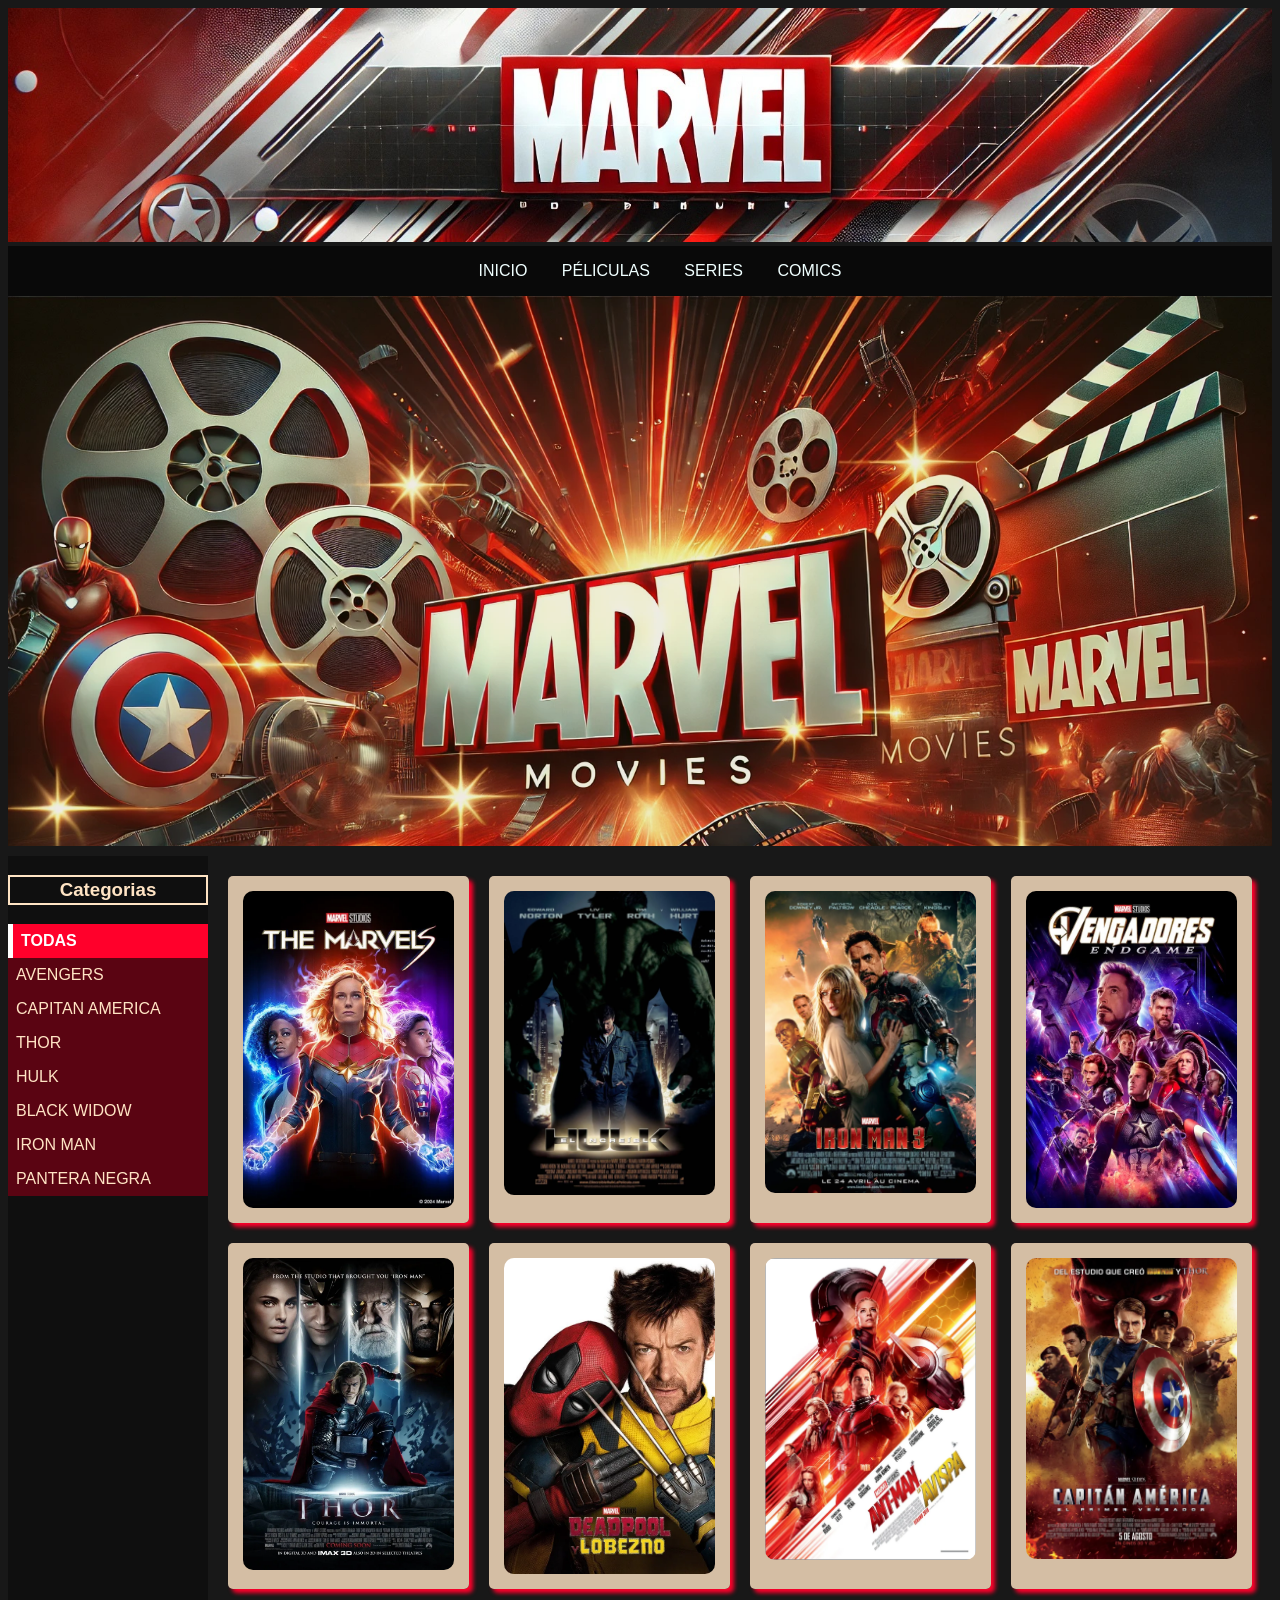
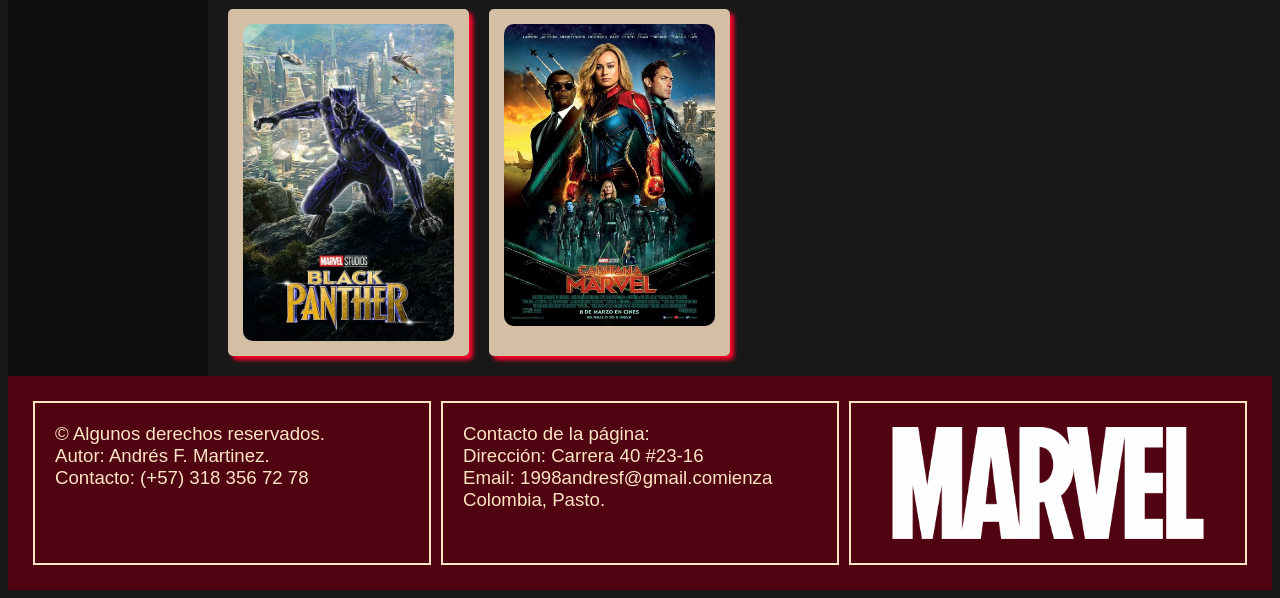
<file: peliculas.html>
<!DOCTYPE html>
<!-- saved from url=(0032)http://127.0.0.1:5500/index.html -->
<html lang="es"><head><meta http-equiv="Content-Type" content="text/html; charset=UTF-8">
    
    <meta name="viewport" content="width=device-width, initial-scale=1.0">
    <meta name="autor" content="Andrés F Mt">
    <title>Marvel Univers</title>
    <!-- vamos agregar la sección de css-->
    <link rel="Stylesheet" href="./CSS/EST1.CSS"> <!--hoja de estilos para menús-->
    <link rel="Stylesheet" href="./CSS/EST2.CSS"> <!--hoja de estilOS Para banners-->
    <link rel="Stylesheet" href="./CSS/EST3.CSS"> <!--hoja de estilOS Para contenido-->
    <link rel="Stylesheet" href="./CSS/EST4.CSS">
    <link rel="icon" href="./IMAGENES/icono.png" type="image/png">
</head>
<body style="background-color: rgb(24, 24, 24);">
    <header> <!--Cabecera del sitio web-->
        <div style="text-align: center;">
            <img src="./IMAGENES/CABECERA/cabecera.jpg" class="IMG" alt="logo"> 
        </div> 
        <!--Está sección es para crear los menús del sitio web-->
        <nav class="migapan">
            <ul class="menuprimario">
                <li><a href="index.html"> INICIO </a></li>
                <li><a href="avengers.html"> PÉLICULAS </a></li>
                <li><a href="series.html"> SERIES </a></li>
                <li><a href=""> COMICS </a></li>
            </ul>
        </nav>
    </header> <!-- fin de cabecera del sitio web -->

    <section> <!-- contenido del sitio web-->
        <section class="bannerP">
            <div class="contenidobanerP">
                <!-- <h1>
                    El Universo de Marvel a un clic de distancia.
                </h1> 
                <p>¡Sumérgete y comienza la aventura! </p> -->
            </div>
        </section>
        <div class="contenido_peli">
        <div class="contenedor"><!--Menú secundario-->
            <div class="menusecundario">
                <ul> <h3>Categorias</h3>
                    <li><a href="peliculas.html" class="foco activo" tabindex="0">TODAS</a></li>
                    <li><a href="avengers.html" class="foco" tabindex="0" >AVENGERS</a></li>
                    <li><a href="capitanam.html" class="foco" tabindex="0">CAPITAN AMERICA</a></li>
                    <li><a href="thor.html" class="foco" tabindex="0">THOR</a></li>
                    <li><a href="hulk.html" class="foco" tabindex="0">HULK</a></li>
                    <li><a href="" class="foco" tabindex="0">BLACK WIDOW</a></li>
                    <li><a href="" class="foco" tabindex="0">IRON MAN</a></li>
                    <li><a href="" class="foco" tabindex="0">PANTERA NEGRA</a></li>
                </ul>
            </div>    
        </div> <!--fin del Menú secundario-->
        <div class="cuadricula">
            <div class="item"> <!--galeria-->
                <a href=""> <img src="./IMAGENES/PELICULAS/peli1.webp" alt="Imagen1"> </a>
                <div class="descripcion">
                    <h4> NOMBRE ITEM </h4>
                    <P>
                        Lorem ipsum dolor sit amet consectetur adipisicing elit. Autem illo architecto amet ratione deleniti delectus.
                    </P>
                </div>
            </div>
            <div class="item"> <!--galeria-->
                <a href=""> <img src="./IMAGENES/PELICULAS/peli2.webp" alt="Imagen2"> </a>
                <div class="descripcion">
                    <h4> NOMBRE ITEM </h4>
                    <P>
                        Lorem ipsum dolor sit amet consectetur adipisicing elit. Autem illo architecto amet ratione deleniti delectus.
                    </P>
                </div>
            </div>
            <div class="item"> <!--galeria-->
                <a href=""> <img src="./IMAGENES/PELICULAS/peli3.webp" alt="Imagen3"> </a>
                <div class="descripcion">
                    <h4> NOMBRE ITEM </h4>
                    <P>
                        Lorem ipsum dolor sit amet consectetur adipisicing elit. Autem illo architecto amet ratione deleniti delectus.
                    </P>
                </div>
            </div>
            <div class="item"> <!--galeria-->
                <a href=""> <img src="./IMAGENES/PELICULAS/peli4.webp" alt="Imagen4"> </a>
                <div class="descripcion">
                    <h4> NOMBRE ITEM </h4>
                    <P>
                        Lorem ipsum dolor sit amet consectetur adipisicing elit. Autem illo architecto amet ratione deleniti delectus.
                    </P>
                </div>
            </div>
            <div class="item"> <!--galeria-->
                <a href=""> <img src="./IMAGENES/PELICULAS/peli5.webp" alt="Imagen5"> </a>
                <div class="descripcion">
                    <h4> NOMBRE ITEM </h4>
                    <P>
                        Lorem ipsum dolor sit amet consectetur adipisicing elit. Autem illo architecto amet ratione deleniti delectus.
                    </P>
                </div>
            </div>
            <div class="item"> <!--galeria-->
                <a href=""> <img src="./IMAGENES/PELICULAS/peli6.webp" alt="Imagen6"> </a>
                <div class="descripcion">
                    <h4> NOMBRE ITEM </h4>
                    <P>
                        Lorem ipsum dolor sit amet consectetur adipisicing elit. Autem illo architecto amet ratione deleniti delectus.
                    </P>
                </div>
            </div>
            <div class="item"> <!--galeria-->
                <a href=""> <img src="./IMAGENES/PELICULAS/peli7.webp" alt="Imagen7"> </a>
                <div class="descripcion" style="color: aqua;">
                    <h4> NOMBRE ITEM </h4>
                    <P>
                        
                        Lorem ipsum dolor sit amet consectetur adipisicing elit. Autem illo architecto amet ratione deleniti delectus.
                    </P>
                </div>
            </div>
            <div class="item"> <!--galeria-->
                <a href=""> <img src="./IMAGENES/PELICULAS/peli8.webp" alt="Imagen8"> </a>
                <div class="descripcion">
                    <h4> NOMBRE ITEM </h4>
                    <P>
                        Lorem ipsum dolor sit amet consectetur adipisicing elit. Autem illo architecto amet ratione deleniti delectus.
                    </P>
                </div>
            </div>
            <div class="item"> <!--galeria-->
                <a href=""> <img src="./IMAGENES/PELICULAS/peli9.webp" alt="Imagen9"> </a>
                <div class="descripcion">
                    <h4> NOMBRE ITEM </h4>
                    <P>
                        Lorem ipsum dolor sit amet consectetur adipisicing elit. Autem illo architecto amet ratione deleniti delectus.
                    </P>
                </div>
            </div>
            <div class="item"> <!--galeria-->
                <a href=""> <img src="./IMAGENES/PELICULAS/peli10.webp" alt="Imagen10"> </a>
                <div class="descripcion">
                    <h4> NOMBRE ITEM </h4>
                    <P>
                        Lorem ipsum dolor sit amet consectetur adipisicing elit. Autem illo architecto amet ratione deleniti delectus.
                    </P>
                </div>
            </div>
        </div>
    </div>


    </section>  <!-- fin contenido del sitio web -->
    <footer class="foterinfo"><!-- footer del web site-->
        <div class="c_foter">
            © Algunos derechos reservados. 
            <br>Autor: Andrés F. Martinez.
            <br>Contacto: (+57) 318 356 72 78
        </div>
        <div class="c_foter">
            Contacto de la página:
            <br> Dirección: Carrera 40 #23-16
            <br> Email: 1998andresf@gmail.comienza
            <br> Colombia, Pasto.
        </div>
        <div class="c_foter2">
        </div>
    </footer> <!-- Fin footer del web site-->
</body>
</html>
</file>
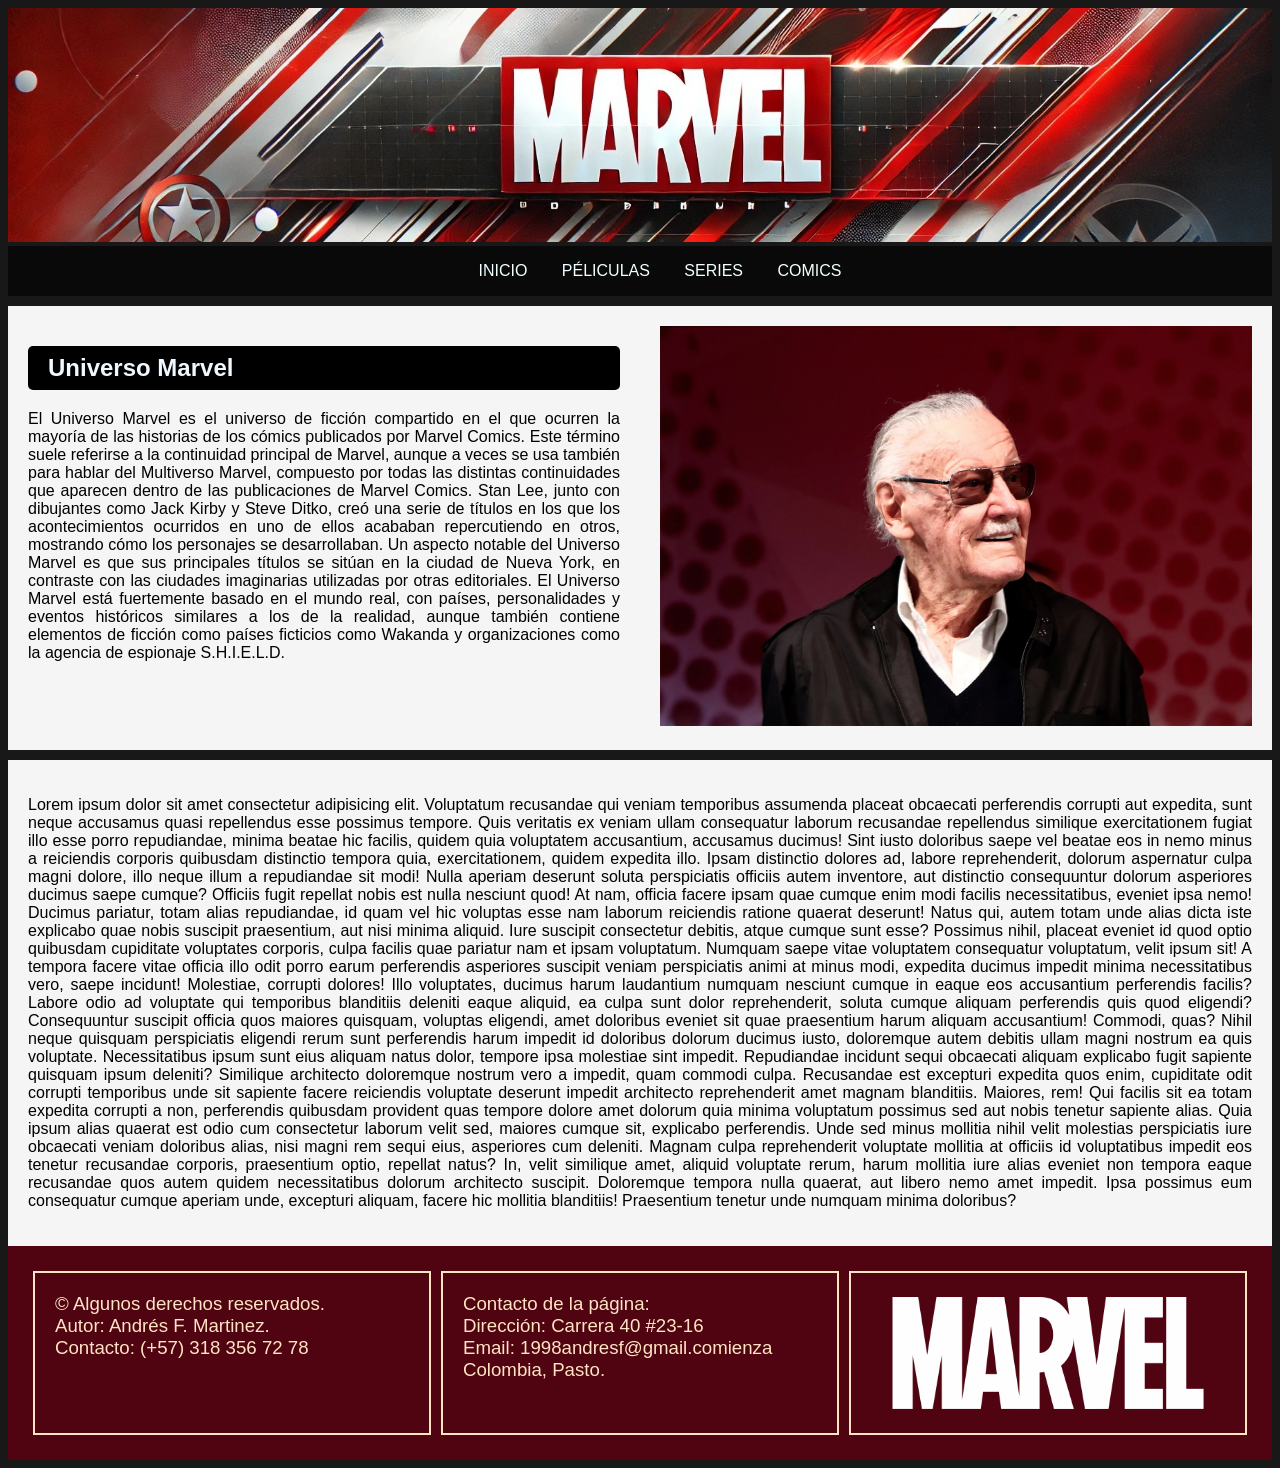
<file: sec1.html>
<!DOCTYPE html>
<!-- saved from url=(0032)http://127.0.0.1:5500/index.html -->
<html lang="es"><head><meta http-equiv="Content-Type" content="text/html; charset=UTF-8">
    
    <meta name="viewport" content="width=device-width, initial-scale=1.0">
    <meta name="autor" content="Andrés F Mt">
    <title>Marvel Univers</title>
    <!-- vamos agregar la sección de css-->
    <link rel="Stylesheet" href="./CSS/EST1.CSS"> <!--hoja de estilos para menús-->
    <link rel="Stylesheet" href="./CSS/EST2.CSS"> <!--hoja de estilOS Para banners-->
    <link rel="Stylesheet" href="./CSS/EST3.CSS"> <!--hoja de estilOS Para contenido-->
    <link rel="Stylesheet" href="./CSS/EST4.CSS">
    <link rel="icon" href="./IMAGENES/icono.png" type="image/png">
</head>
<body style="background-color: rgb(24, 24, 24);">
    <header>
        <div style="text-align: center;">
            <img src="./IMAGENES/CABECERA/cabecera.jpg" class="IMG" alt="logo"> 
        </div> 
        <!--Está sección es para crear los menús del sitio web-->
        <nav class="migapan">
            <ul class="menuprimario">
                <li><a href="index.html"> INICIO </a></li>
                <li><a href="peliculas.html"> PÉLICULAS </a></li>
                <li><a href="series.html"> SERIES </a></li>
                <li><a href=""> COMICS </a></li>
            </ul>
        </nav>
    </header>

    <section>
        <div class="contenido">
            <div class="conten1">
                <h1> Universo Marvel</h1>
                <p>
                    El Universo Marvel es el universo de ficción compartido en el que ocurren la mayoría de las historias de los cómics publicados por Marvel Comics. Este término suele referirse a la continuidad principal de Marvel, aunque a veces se usa también para hablar del Multiverso Marvel, compuesto por todas las distintas continuidades que aparecen dentro de las publicaciones de Marvel Comics.
                    Stan Lee, junto con dibujantes como Jack Kirby y Steve Ditko, creó una serie de títulos en los que los acontecimientos ocurridos en uno de ellos acababan repercutiendo en otros, mostrando cómo los personajes se desarrollaban.
                    Un aspecto notable del Universo Marvel es que sus principales títulos se sitúan en la ciudad de Nueva York, en contraste con las ciudades imaginarias utilizadas por otras editoriales.
                    El Universo Marvel está fuertemente basado en el mundo real, con países, personalidades y eventos históricos similares a los de la realidad, aunque también contiene elementos de ficción como países ficticios como Wakanda y organizaciones como la agencia de espionaje S.H.I.E.L.D.
                </p>
            </div>
            <div class="conten2">
                <img src="./IMAGENES/Stan Lee.webp" alt="autor_marvel" class="imagen">
            </div>
        </div>
    </section>
    <section>  <!--segunda sección del contenido-->
        <div class="contenido">
            <div class="conten3">
                <p>
                    Lorem ipsum dolor sit amet consectetur adipisicing elit. Voluptatum recusandae qui veniam temporibus assumenda placeat obcaecati perferendis corrupti aut expedita, sunt neque accusamus quasi repellendus esse possimus tempore. Quis veritatis ex veniam ullam consequatur laborum recusandae repellendus similique exercitationem fugiat illo esse porro repudiandae, minima beatae hic facilis, quidem quia voluptatem accusantium, accusamus ducimus! Sint iusto doloribus saepe vel beatae eos in nemo minus a reiciendis corporis quibusdam distinctio tempora quia, exercitationem, quidem expedita illo. Ipsam distinctio dolores ad, labore reprehenderit, dolorum aspernatur culpa magni dolore, illo neque illum a repudiandae sit modi! Nulla aperiam deserunt soluta perspiciatis officiis autem inventore, aut distinctio consequuntur dolorum asperiores ducimus saepe cumque? Officiis fugit repellat nobis est nulla nesciunt quod! At nam, officia facere ipsam quae cumque enim modi facilis necessitatibus, eveniet ipsa nemo! Ducimus pariatur, totam alias repudiandae, id quam vel hic voluptas esse nam laborum reiciendis ratione quaerat deserunt! Natus qui, autem totam unde alias dicta iste explicabo quae nobis suscipit praesentium, aut nisi minima aliquid. Iure suscipit consectetur debitis, atque cumque sunt esse? Possimus nihil, placeat eveniet id quod optio quibusdam cupiditate voluptates corporis, culpa facilis quae pariatur nam et ipsam voluptatum. Numquam saepe vitae voluptatem consequatur voluptatum, velit ipsum sit! A tempora facere vitae officia illo odit porro earum perferendis asperiores suscipit veniam perspiciatis animi at minus modi, expedita ducimus impedit minima necessitatibus vero, saepe incidunt! Molestiae, corrupti dolores! Illo voluptates, ducimus harum laudantium numquam nesciunt cumque in eaque eos accusantium perferendis facilis? Labore odio ad voluptate qui temporibus blanditiis deleniti eaque aliquid, ea culpa sunt dolor reprehenderit, soluta cumque aliquam perferendis quis quod eligendi? Consequuntur suscipit officia quos maiores quisquam, voluptas eligendi, amet doloribus eveniet sit quae praesentium harum aliquam accusantium! Commodi, quas? Nihil neque quisquam perspiciatis eligendi rerum sunt perferendis harum impedit id doloribus dolorum ducimus iusto, doloremque autem debitis ullam magni nostrum ea quis voluptate. Necessitatibus ipsum sunt eius aliquam natus dolor, tempore ipsa molestiae sint impedit. Repudiandae incidunt sequi obcaecati aliquam explicabo fugit sapiente quisquam ipsum deleniti? Similique architecto doloremque nostrum vero a impedit, quam commodi culpa. Recusandae est excepturi expedita quos enim, cupiditate odit corrupti temporibus unde sit sapiente facere reiciendis voluptate deserunt impedit architecto reprehenderit amet magnam blanditiis. Maiores, rem! Qui facilis sit ea totam expedita corrupti a non, perferendis quibusdam provident quas tempore dolore amet dolorum quia minima voluptatum possimus sed aut nobis tenetur sapiente alias. Quia ipsum alias quaerat est odio cum consectetur laborum velit sed, maiores cumque sit, explicabo perferendis. Unde sed minus mollitia nihil velit molestias perspiciatis iure obcaecati veniam doloribus alias, nisi magni rem sequi eius, asperiores cum deleniti. Magnam culpa reprehenderit voluptate mollitia at officiis id voluptatibus impedit eos tenetur recusandae corporis, praesentium optio, repellat natus? In, velit similique amet, aliquid voluptate rerum, harum mollitia iure alias eveniet non tempora eaque recusandae quos autem quidem necessitatibus dolorum architecto suscipit. Doloremque tempora nulla quaerat, aut libero nemo amet impedit. Ipsa possimus eum consequatur cumque aperiam unde, excepturi aliquam, facere hic mollitia blanditiis! Praesentium tenetur unde numquam minima doloribus?
                </p>
            </div>
        </div>
    </section>

    <footer class="foterinfo"><!-- footer del web site-->
        <div class="c_foter">
            © Algunos derechos reservados. 
            <br>Autor: Andrés F. Martinez.
            <br>Contacto: (+57) 318 356 72 78
        </div>
        <div class="c_foter">
            Contacto de la página:
            <br> Dirección: Carrera 40 #23-16
            <br> Email: 1998andresf@gmail.comienza
            <br> Colombia, Pasto.
        </div>
        <div class="c_foter2">
        </div>
    </footer> <!-- Fin footer del web site-->
</body>
</html>
</file>
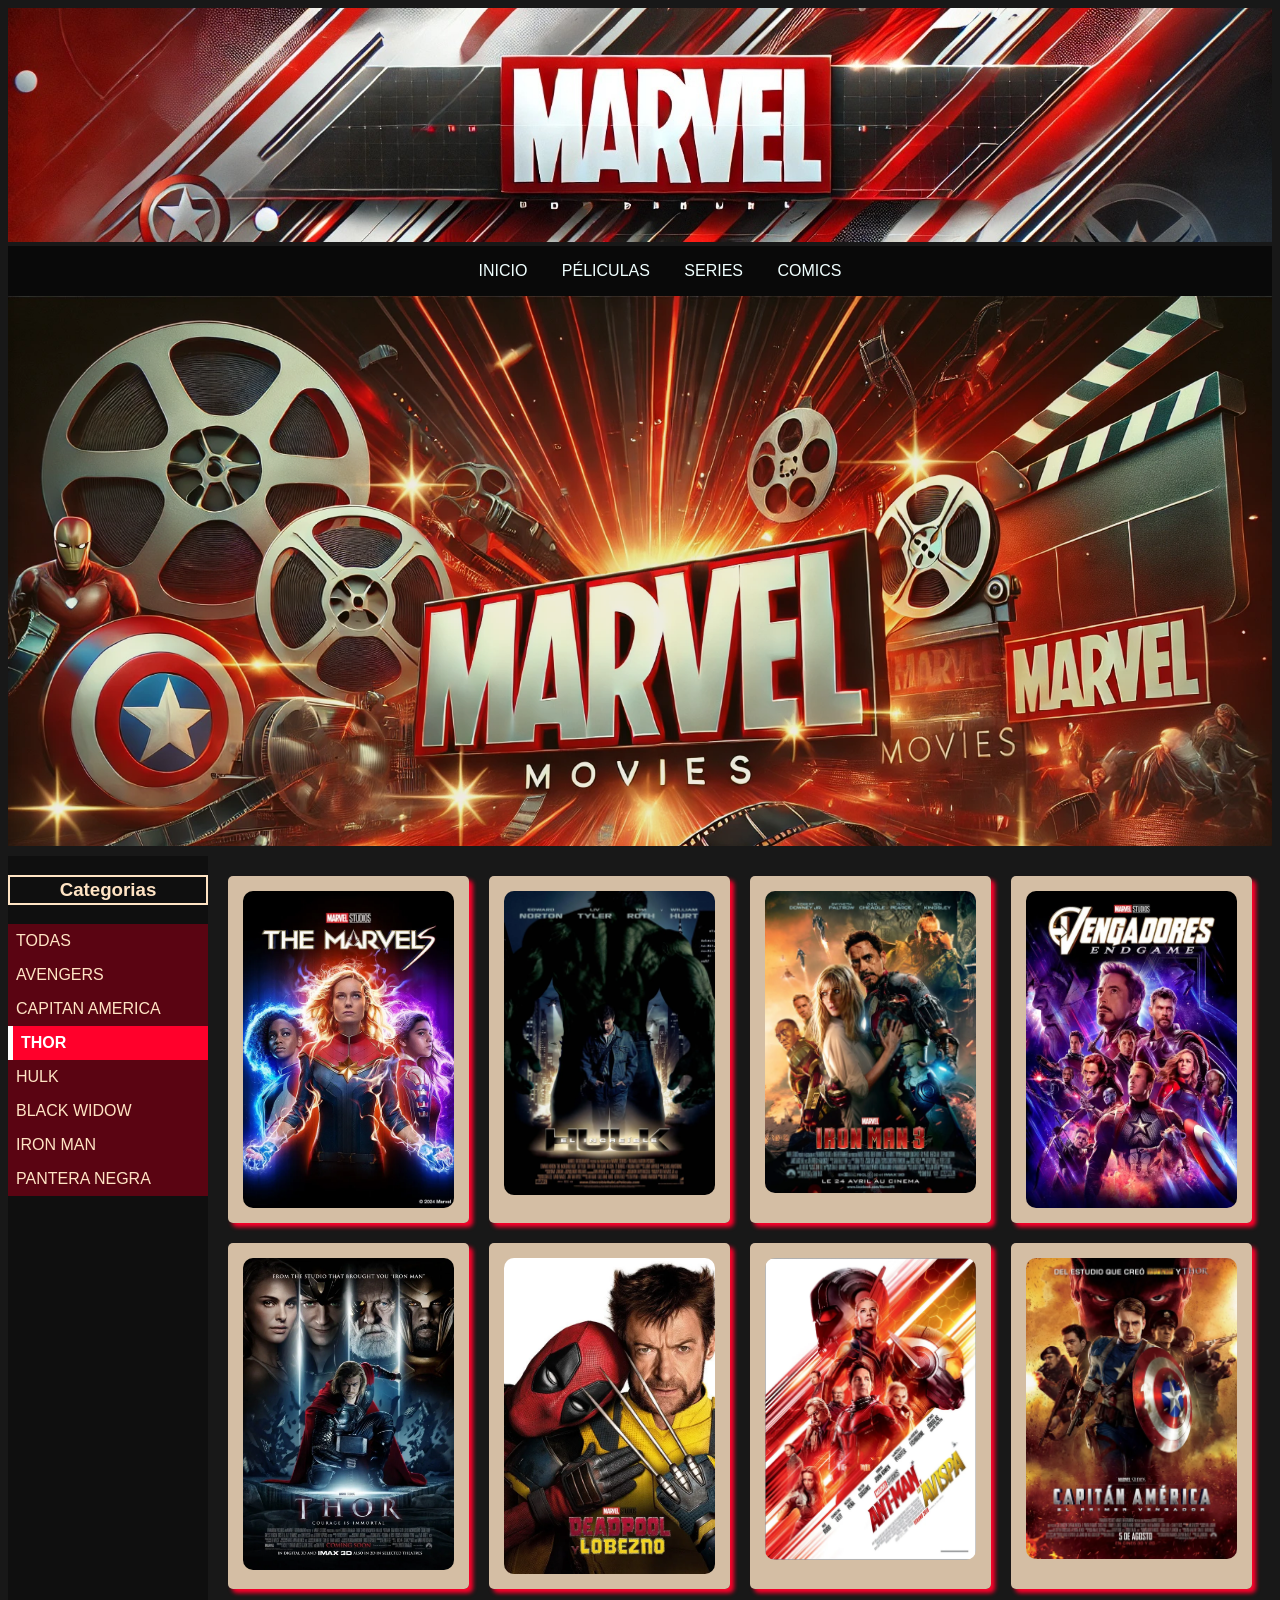
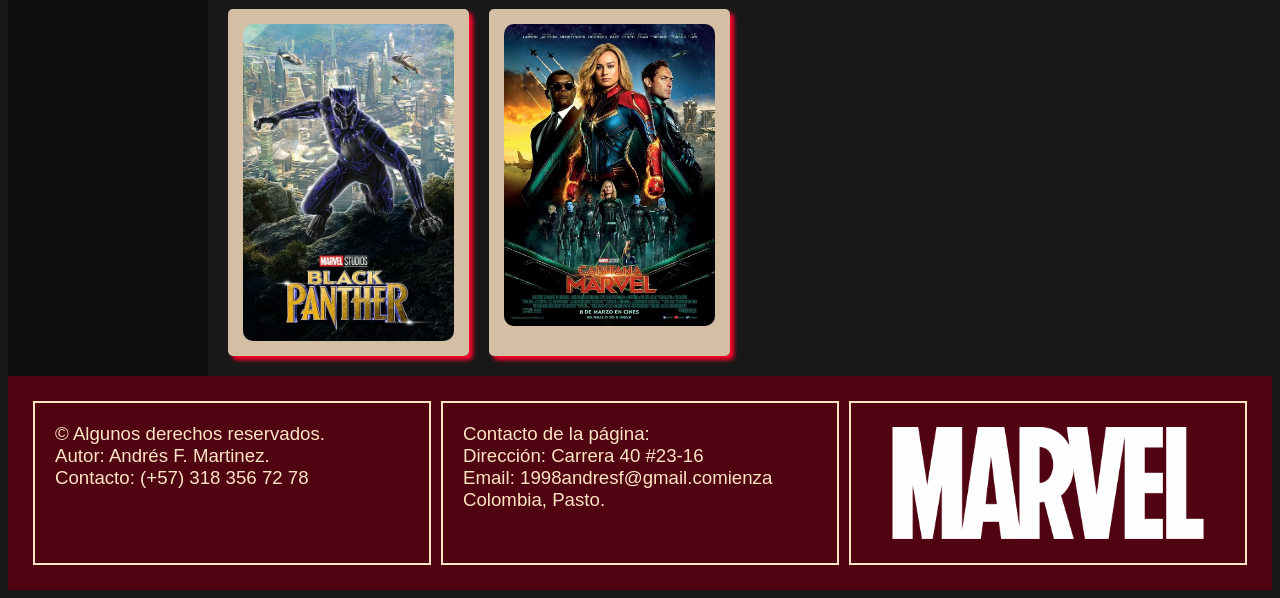
<file: thor.html>
<!DOCTYPE html>
<!-- saved from url=(0032)http://127.0.0.1:5500/index.html -->
<html lang="es"><head><meta http-equiv="Content-Type" content="text/html; charset=UTF-8">
    
    <meta name="viewport" content="width=device-width, initial-scale=1.0">
    <meta name="autor" content="Andrés F Mt">
    <title>Marvel Univers</title>
    <!-- vamos agregar la sección de css-->
    <link rel="Stylesheet" href="./CSS/EST1.CSS"> <!--hoja de estilos para menús-->
    <link rel="Stylesheet" href="./CSS/EST2.CSS"> <!--hoja de estilOS Para banners-->
    <link rel="Stylesheet" href="./CSS/EST3.CSS"> <!--hoja de estilOS Para contenido-->
    <link rel="Stylesheet" href="./CSS/EST4.CSS">
    <link rel="icon" href="./IMAGENES/icono.png" type="image/png">
</head>
<body style="background-color: rgb(24, 24, 24);">
    <header> <!--Cabecera del sitio web-->
        <div style="text-align: center;">
            <img src="./IMAGENES/CABECERA/cabecera.jpg" class="IMG" alt="logo"> 
        </div> 
        <!--Está sección es para crear los menús del sitio web-->
        <nav class="migapan">
            <ul class="menuprimario">
                <li><a href="index.html"> INICIO </a></li>
                <li><a href="avengers.html"> PÉLICULAS </a></li>
                <li><a href="series.html"> SERIES </a></li>
                <li><a href=""> COMICS </a></li>
            </ul>
        </nav>
    </header> <!-- fin de cabecera del sitio web -->

    <section> <!-- contenido del sitio web-->
        <section class="bannerP">
            <div class="contenidobanerP">
                <!-- <h1>
                    El Universo de Marvel a un clic de distancia.
                </h1> 
                <p>¡Sumérgete y comienza la aventura! </p> -->
            </div>
        </section>
        <div class="contenido_peli">
        <div class="contenedor"><!--Menú secundario-->
            <div class="menusecundario">
                <ul> <h3>Categorias</h3>
                    <li><a href="peliculas.html" class="foco" tabindex="0">TODAS</a></li>
                    <li><a href="avengers.html" class="foco" tabindex="0" >AVENGERS</a></li>
                    <li><a href="capitanam.html" class="foco" tabindex="0">CAPITAN AMERICA</a></li>
                    <li><a href="thor.html" class="foco activo" tabindex="0">THOR</a></li>
                    <li><a href="hulk.html" class="foco" tabindex="0">HULK</a></li>
                    <li><a href="" class="foco" tabindex="0">BLACK WIDOW</a></li>
                    <li><a href="" class="foco" tabindex="0">IRON MAN</a></li>
                    <li><a href="" class="foco" tabindex="0">PANTERA NEGRA</a></li>
                </ul>
            </div>    
        </div> <!--fin del Menú secundario-->
        <div class="cuadricula">
            <div class="item"> <!--galeria-->
                <a href=""> <img src="./IMAGENES/PELICULAS/peli1.webp" alt="Imagen1"> </a>
                <div class="descripcion">
                    <h4> NOMBRE ITEM </h4>
                    <P>
                        Lorem ipsum dolor sit amet consectetur adipisicing elit. Autem illo architecto amet ratione deleniti delectus.
                    </P>
                </div>
            </div>
            <div class="item"> <!--galeria-->
                <a href=""> <img src="./IMAGENES/PELICULAS/peli2.webp" alt="Imagen2"> </a>
                <div class="descripcion">
                    <h4> NOMBRE ITEM </h4>
                    <P>
                        Lorem ipsum dolor sit amet consectetur adipisicing elit. Autem illo architecto amet ratione deleniti delectus.
                    </P>
                </div>
            </div>
            <div class="item"> <!--galeria-->
                <a href=""> <img src="./IMAGENES/PELICULAS/peli3.webp" alt="Imagen3"> </a>
                <div class="descripcion">
                    <h4> NOMBRE ITEM </h4>
                    <P>
                        Lorem ipsum dolor sit amet consectetur adipisicing elit. Autem illo architecto amet ratione deleniti delectus.
                    </P>
                </div>
            </div>
            <div class="item"> <!--galeria-->
                <a href=""> <img src="./IMAGENES/PELICULAS/peli4.webp" alt="Imagen4"> </a>
                <div class="descripcion">
                    <h4> NOMBRE ITEM </h4>
                    <P>
                        Lorem ipsum dolor sit amet consectetur adipisicing elit. Autem illo architecto amet ratione deleniti delectus.
                    </P>
                </div>
            </div>
            <div class="item"> <!--galeria-->
                <a href=""> <img src="./IMAGENES/PELICULAS/peli5.webp" alt="Imagen5"> </a>
                <div class="descripcion">
                    <h4> NOMBRE ITEM </h4>
                    <P>
                        Lorem ipsum dolor sit amet consectetur adipisicing elit. Autem illo architecto amet ratione deleniti delectus.
                    </P>
                </div>
            </div>
            <div class="item"> <!--galeria-->
                <a href=""> <img src="./IMAGENES/PELICULAS/peli6.webp" alt="Imagen6"> </a>
                <div class="descripcion">
                    <h4> NOMBRE ITEM </h4>
                    <P>
                        Lorem ipsum dolor sit amet consectetur adipisicing elit. Autem illo architecto amet ratione deleniti delectus.
                    </P>
                </div>
            </div>
            <div class="item"> <!--galeria-->
                <a href=""> <img src="./IMAGENES/PELICULAS/peli7.webp" alt="Imagen7"> </a>
                <div class="descripcion" style="color: aqua;">
                    <h4> NOMBRE ITEM </h4>
                    <P>
                        
                        Lorem ipsum dolor sit amet consectetur adipisicing elit. Autem illo architecto amet ratione deleniti delectus.
                    </P>
                </div>
            </div>
            <div class="item"> <!--galeria-->
                <a href=""> <img src="./IMAGENES/PELICULAS/peli8.webp" alt="Imagen8"> </a>
                <div class="descripcion">
                    <h4> NOMBRE ITEM </h4>
                    <P>
                        Lorem ipsum dolor sit amet consectetur adipisicing elit. Autem illo architecto amet ratione deleniti delectus.
                    </P>
                </div>
            </div>
            <div class="item"> <!--galeria-->
                <a href=""> <img src="./IMAGENES/PELICULAS/peli9.webp" alt="Imagen9"> </a>
                <div class="descripcion">
                    <h4> NOMBRE ITEM </h4>
                    <P>
                        Lorem ipsum dolor sit amet consectetur adipisicing elit. Autem illo architecto amet ratione deleniti delectus.
                    </P>
                </div>
            </div>
            <div class="item"> <!--galeria-->
                <a href=""> <img src="./IMAGENES/PELICULAS/peli10.webp" alt="Imagen10"> </a>
                <div class="descripcion">
                    <h4> NOMBRE ITEM </h4>
                    <P>
                        Lorem ipsum dolor sit amet consectetur adipisicing elit. Autem illo architecto amet ratione deleniti delectus.
                    </P>
                </div>
            </div>
        </div>
    </div>


    </section>  <!-- fin contenido del sitio web -->
    <footer class="foterinfo"><!-- footer del web site-->
        <div class="c_foter">
            © Algunos derechos reservados. 
            <br>Autor: Andrés F. Martinez.
            <br>Contacto: (+57) 318 356 72 78
        </div>
        <div class="c_foter">
            Contacto de la página:
            <br> Dirección: Carrera 40 #23-16
            <br> Email: 1998andresf@gmail.comienza
            <br> Colombia, Pasto.
        </div>
        <div class="c_foter2">
        </div>
    </footer> <!-- Fin footer del web site-->
</body>
</html>
</file>
<file: CSS/EST1.CSS>
/*
ESTILOS APLICADOS EN LA CABECERA
*/
.IMG
{
    width: 100%;
    height: 10%;
}
.migapan
{
    width: 100%; /* tamaño de la miga de pan*/
    background-color: rgb(9, 9, 9); /*color de relleno*/
    display: inline-block;  /*bloque en linea para que no haya serparación entre la cabecera y el menú*/
    
}
    .menuprimario
{
    font-family: 'Franklin Gothic Medium', 'Arial Narrow', Arial, sans-serif;
    font-size: 16;
    list-style: none; /*estilo de lista sin puntos, viñetas o númeración*/
    text-align: center; /*menú centrado, (posiciónes left, right, center)*/
   /* padding: 10px; separación de los menú dentro de la miga de pan */
}
.menuprimario > li
{
    display: inline-block;
    position: relative;   
    
}
.menuprimario >li > a
{
    /*display: block;  opcional*/
    text-decoration: none;
    color: azure;
    padding: 15px 15px;
}
.menuprimario li a:hover
{
    background-color: rgb(201, 15, 46);
    color: azure;
    padding: 15px; 
}
.btn
{
   background-color: blueviolet;
   color: beige;
}
</file>
<file: CSS/EST2.CSS>
/*
ESTILOS APLICADOS PARA EL BANER
*/
.banner
{
    width: 100%;
    height: 550px;
    background-image: url(../IMAGENES/BANNER/baner1.webp);
    background-position:justify; /* posición de la imagen justificado o centrado*/
    background-size:cover; /* contenedor del fondo ajustado, utiliza  cuando se hace modulos de repeticióncontain*/
    align-items: center;
    justify-content: center;
    text-align: center;
    color: #ffe4c4;
    font-family: 'Courier New', Courier, monospace;
    position: relative;
    display: flex;
}
.banner::before
{
    content: ""; /*contenedor vacio*/
    position: absolute;
    background-color: rgba(0, 0, 0, 0.555);
    top: 0;
    left: 0;
    width: 100%;
    height: 100%;
}
.contenidobaner
{
    position: relative;
    z-index: 5; /*profunidad*/
    max-width: 800px;
}
.contenidobaner h1
{
    font-size: 28pt;
    margin-bottom: 10pt;
    font-weight: bold;
}
.contenidobaner p
{
    font-size: 16pt;
}
.foterinfo
{
    background-color: #500310;
    padding: 20px;
    height: auto;
    text-align: justify;
    display: flex;
}
.c_foter 
{
    border: 2px solid #ffe4c4;
    width: 50%;
    height: auto;
    margin: 5px 5px;
    padding: 20px;
    color: bisque;
    display: block;
    text-align: justify;
    font-family:Arial, sans-serif;
    font-size: 14pt;
}
.c_foter2
{
    border: 2px solid bisque;
    padding: 20px;
    width: 50%;
    height: 120px;
    margin: 5px 5px;
    background-image: url(../IMAGENES/CABECERA/logo.png);
    background-position:center; /* posición de la imagen justificado o centrado*/
    background-size:cover; /* contenedor del fondo ajustado, utiliza  cuando se hace modulos de repeticióncontain*/
    align-items: center;
    justify-content: center;
    text-align: center;
    color: bisque;
    font-family: 'Courier New', Courier, monospace;
    position: relative;
    display: flex;
}
</file>
<file: CSS/EST3.CSS>
.contenido
{
    width: auto;
    height: auto;
    margin-top: 10px;
    background-color:whitesmoke;
    font-family: Arial, sans-serif;
    text-align: justify;
    display: flex;
}
.imagen
{
    width: 100%;
    height: 400px;
}
.conten1,.conten2
{
    width: 80%;
    height: auto;
    display: block;
    /*border: 2px solid black;*/
    padding: 20px;
}
.conten1 h1
{
    background-color: rgb(0, 0, 0);
    color: aliceblue;
    padding: 8px 20px;
    border-radius: 5px;
}

.btn_leer
{   
    margin-top: 30px;
    background-color: black;
    border-radius: 4px;
    font-size: 10pt;
    font-family: Arial, sans-serif;
    padding: 10px;
}

.btn_leer:hover
{
    background-color: #c90f2e;
    border-radius: 4px;
    font-size: 10pt;
    color: aliceblue;
    font-family: Arial, sans-serif;
    padding: 10px;
}
a:link, a:visited
{
    text-decoration: none;
    color: aliceblue;
}

.conten3
{
    width: 100%;
    height: auto;
    display: block;
    /*border: 2px solid black;*/
    padding: 20px;
}
.conten3 h1
{
    background-color: rgb(0, 0, 0);
    color: aliceblue;
    padding: 8px 20px;
    border-radius: 5px;
}
</file>
<file: CSS/EST4.CSS>
/*
ESTA SECCIÓN ESTA ENFOACADA EN TRABAJAR  PARA LA PÁGINA DE PELICULAS
*/

.bannerP
{
    width: 100%;
    height: 550px;
    background-image: url(../IMAGENES/BANNER/baner3.webp);
    background-position:justify; /* posición de la imagen justificado o centrado*/
    background-size:cover; /* contenedor del fondo ajustado, utiliza  cuando se hace modulos de repeticióncontain*/
    align-items: center;
    justify-content: center;
    text-align: center;
    color: bisque;
    font-family: 'Courier New', Courier, monospace;
    position: relative;
    display: flex;
}
.bannerP::before
{
    content: ""; /*contenedor vacio*/
    position: absolute;
    background-color: rgba(122, 95, 5, 0.11);
    top: 0;
    left: 0;
    width: 100%;
    height: 100%;
}
.contenidobanerP
{
    position: relative;
    z-index: 5; /*profunidad*/
    max-width: 800px;
}
.contenidobanerP h1
{
    font-size: 28pt;
    margin-bottom: 10pt;
    font-weight: bold;
}
.contenidobanerP p
{
    font-size: 16pt;
}
.contenido_peli
{
    width: auto;
    height: auto;
    margin-top: 10px;
    text-align: justify;
    display: flex;
}
.cuadricula
{
    width: 100%;
    display: grid;
    grid-template-columns: repeat(auto-fit, minmax(200px, 1fr));
    gap:20px;
    padding:20px
}
.contenedor
{
    display: flex;
}
.item
{
    background-color: rgba(255, 228, 196, 0.815);
    border-radius: 5px;
    text-align: center;
    position: relative;
    overflow: hidden;
    padding: 15px;
    box-shadow: 4px 4px 4px rgb(255, 0, 43);
}

.item img
{
    width: 100%;
    height: auto;
    border-radius: 10px;
    display: block;
    transition: transform 0.3s ease, filter 0.3s ease; /* opcion para generar un efecto*/
    transform-origin: center; /* Escalar desde el centro */
}

.item:hover img 
{
    transform: scale(1.7);/*Escala*/
    filter: brightness(0.7); /*se aplica un filtro de brillo para que no salga tan luminoso*/
}

.descripcion {
    position: absolute;
    bottom: 0;
    left: 0;
    width: 100%;
    padding: 10px;
    background: rgba(0, 0, 0, 0.7);
    text-align: center;
    opacity: 0;
    transform: translateY(100%);/*HACER UNA TRANSICIÓN DESDE EL EJE Y*/
    transition: opacity 0.3s ease, transform 1.2s ease;/* segundos de aparición */
}
.item:hover .descripcion {
    opacity: 1;
    transform: translateY(0); /*HACER UNA TRANSICIÓN DESDE EL EJE Y*/
}

.descripcion h4
{
    color:rgb(255, 0, 43);
    font-family:Arial, sans-serif;

}
.descripcion
{
    color: bisque;
    font-family:Arial, sans-serif;
    font-size: 12pt;
}
/*estilos submenú*/

.menusecundario {
    width: 200px;
    background-color: rgb(15, 15, 15);
    color: bisque;
}
.menusecundario h3
{
    font-family: 'Franklin Gothic Medium', 'Arial Narrow', Arial, sans-serif;
    border: 2px solid bisque;
    padding: 15px;
}
.menusecundario ul {
    list-style: none;
    padding: 0;
    font-family:'Franklin Gothic Medium', 'Arial Narrow', Arial, sans-serif;
    font-size: 12pt;
}
.menusecundario h3 {
    text-align: center;
    padding: 2px;
}
.menusecundario li a {
    text-decoration: none;
    color: bisque;
    display: block;
    padding: 8px;
    background-color:rgb(90, 4, 18);
}
.menusecundario li a:hover, .menusecundario :focus /*:not(.activo)*/
{
    background-color:rgb(255, 0, 43);
    color: bisque;
    transform: scale(1.05);
    align-items: center;
}

.foco.activo {
    background-color: rgb(255, 0, 43);
    color: white;
    font-weight: bold;
    border-left: 5px solid white;
  }
</file>
